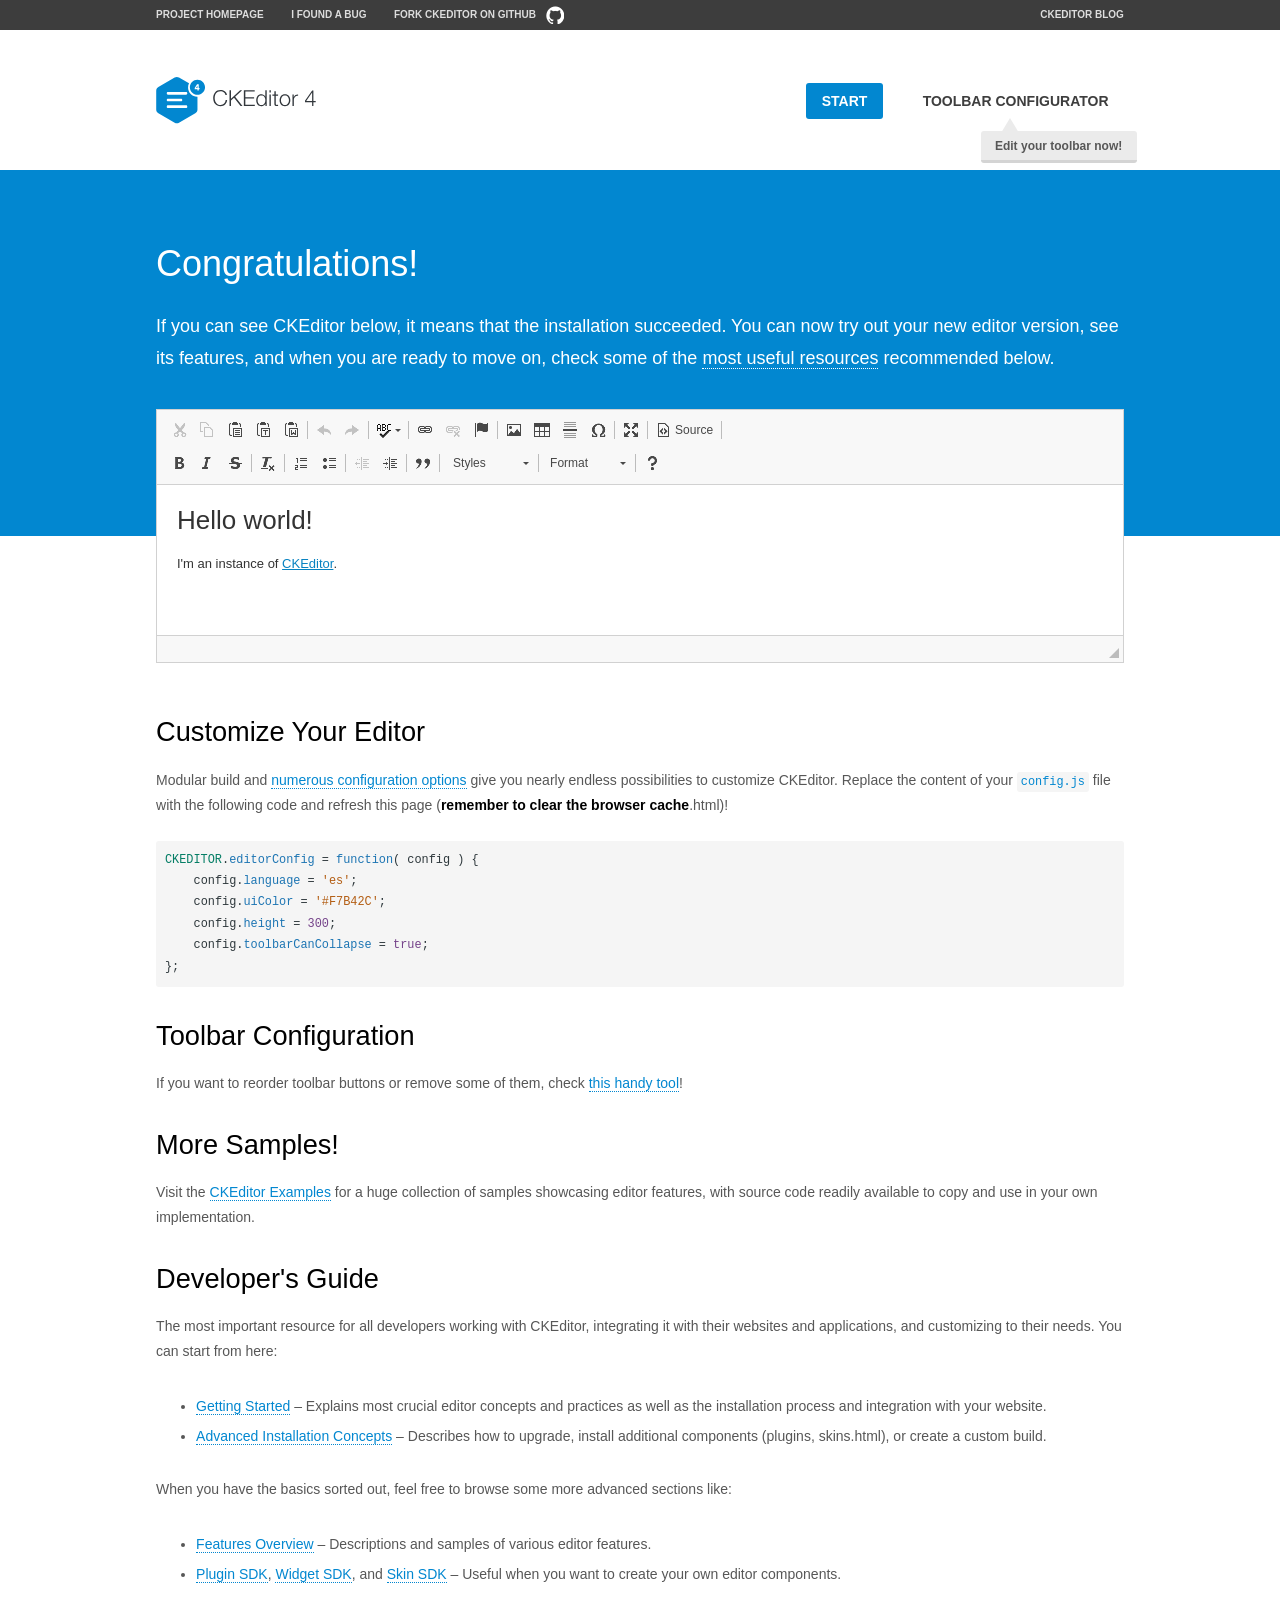
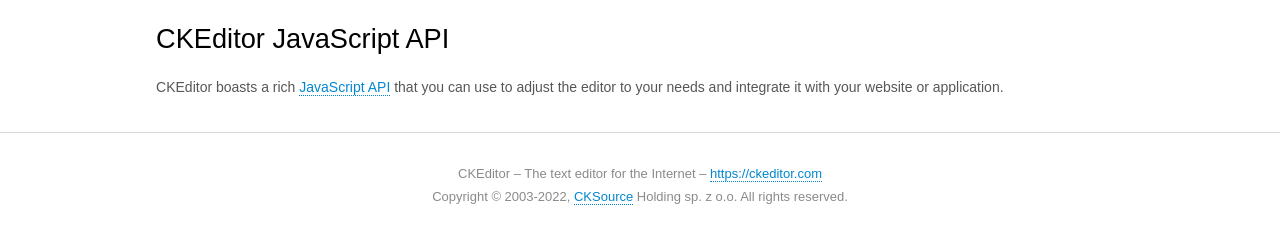
<file: src/main/resources/ckeditor/samples/index.html>
<!DOCTYPE html>
<!--
Copyright (c) 2003-2022, CKSource Holding sp. z o.o. All rights reserved.
For licensing, see LICENSE.md or https://ckeditor.com/legal/ckeditor-oss-license
-->
<html lang="en">
<head>
	<meta charset="utf-8">
	<title>CKEditor Sample</title>
	<script src="../ckeditor.js"></script>
	<script src="js/sample.js"></script>
	<link rel="stylesheet" href="css/samples.css">
	<link rel="stylesheet" href="toolbarconfigurator/lib/codemirror/neo.css">
	<meta name="viewport" content="width=device-width,initial-scale=1">
	<meta name="description" content="Try the latest sample of CKEditor 4 and learn more about customizing your WYSIWYG editor with endless possibilities.">
</head>
<body id="main">

<nav class="navigation-a">
	<div class="grid-container">
		<ul class="navigation-a-left grid-width-70">
			<li><a href="https://ckeditor.com/ckeditor-4/">Project Homepage</a></li>
			<li><a href="https://github.com/ckeditor/ckeditor4/issues">I found a bug</a></li>
			<li><a href="https://github.com/ckeditor/ckeditor4" class="icon-pos-right icon-navigation-a-github">Fork CKEditor on GitHub</a></li>
		</ul>
		<ul class="navigation-a-right grid-width-30">
			<li><a href="https://ckeditor.com/blog/">CKEditor Blog</a></li>
		</ul>
	</div>
</nav>

<header class="header-a">
	<div class="grid-container">
		<h1 class="header-a-logo grid-width-30">
			<a href="index.html"><img src="img/logo.svg" onerror="this.src='img/logo.png'; this.onerror=null;" alt="CKEditor Sample"></a>
		</h1>

		<nav class="navigation-b grid-width-70">
			<ul>
				<li><a href="index.html" class="button-a button-a-background">Start</a></li>
				<li><a href="toolbarconfigurator/index.html" class="button-a">Toolbar configurator <span class="balloon-a balloon-a-nw">Edit your toolbar now!</span></a></li>
			</ul>
		</nav>
	</div>
</header>

<main>
	<div class="adjoined-top">
		<div class="grid-container">
			<div class="content grid-width-100">
				<h1>Congratulations!</h1>
				<p>
					If you can see CKEditor below, it means that the installation succeeded.
					You can now try out your new editor version, see its features, and when you are ready to move on, check some of the <a href="#sample-customize">most useful resources</a> recommended below.
				</p>
			</div>
		</div>
	</div>
	<div class="adjoined-bottom">
		<div class="grid-container">
			<div class="grid-width-100">
				<div id="editor">
					<h1>Hello world!</h1>
					<p>I'm an instance of <a href="https://ckeditor.com">CKEditor</a>.</p>
				</div>
			</div>
		</div>
	</div>

	<div class="grid-container">
		<div class="content grid-width-100">
			<section id="sample-customize">
				<h2>Customize Your Editor</h2>
				<p>Modular build and <a href="https://ckeditor.com/docs/ckeditor4/latest/guide/dev_configuration.html">numerous configuration options</a> give you nearly endless possibilities to customize CKEditor. Replace the content of your <code><a href="../config.js">config.js</a></code> file with the following code and refresh this page (<strong>remember to clear the browser cache</strong>.html)!</p>
		<pre class="cm-s-neo CodeMirror"><code><span style="padding-right: 0.1px;"><span class="cm-variable">CKEDITOR</span>.<span class="cm-property">editorConfig</span> <span class="cm-operator">=</span> <span class="cm-keyword">function</span>( <span class="cm-def">config</span> ) {</span>
<span style="padding-right: 0.1px;"><span class="cm-tab">	</span><span class="cm-variable-2">config</span>.<span class="cm-property">language</span> <span class="cm-operator">=</span> <span class="cm-string">'es'</span>;</span>
<span style="padding-right: 0.1px;"><span class="cm-tab">	</span><span class="cm-variable-2">config</span>.<span class="cm-property">uiColor</span> <span class="cm-operator">=</span> <span class="cm-string">'#F7B42C'</span>;</span>
<span style="padding-right: 0.1px;"><span class="cm-tab">	</span><span class="cm-variable-2">config</span>.<span class="cm-property">height</span> <span class="cm-operator">=</span> <span class="cm-number">300</span>;</span>
<span style="padding-right: 0.1px;"><span class="cm-tab">	</span><span class="cm-variable-2">config</span>.<span class="cm-property">toolbarCanCollapse</span> <span class="cm-operator">=</span> <span class="cm-atom">true</span>;</span>
<span style="padding-right: 0.1px;">};</span></code></pre>
			</section>

			<section>
				<h2>Toolbar Configuration</h2>
				<p>If you want to reorder toolbar buttons or remove some of them, check <a href="toolbarconfigurator/index.html">this handy tool</a>!</p>
			</section>

			<section>
				<h2>More Samples!</h2>
				<p>Visit the <a href="https://ckeditor.com/docs/ckeditor4/latest/examples/index.html">CKEditor Examples</a> for a huge collection of samples showcasing editor features, with source code readily available to copy and use in your own implementation.</p>
			</section>

			<section>
				<h2>Developer's Guide</h2>
				<p>The most important resource for all developers working with CKEditor, integrating it with their websites and applications, and customizing to their needs. You can start from here:</p>
				<ul>
					<li><a href="https://ckeditor.com/docs/ckeditor4/latest/guide/dev_installation.html">Getting Started</a> &ndash; Explains most crucial editor concepts and practices as well as the installation process and integration with your website.</li>
					<li><a href="https://ckeditor.com/docs/ckeditor4/latest/guide/dev_advanced_installation.html">Advanced Installation Concepts</a> &ndash; Describes how to upgrade, install additional components (plugins, skins.html), or create a custom build.</li>
				</ul>
					<p>When you have the basics sorted out, feel free to browse some more advanced sections like:</p>
				<ul>
					<li><a href="https://ckeditor.com/docs/ckeditor4/latest/features/index.html">Features Overview</a> &ndash; Descriptions and samples of various editor features.</li>
					<li><a href="https://ckeditor.com/docs/ckeditor4/latest/guide/plugin_sdk_intro.html">Plugin SDK</a>, <a href="https://ckeditor.com/docs/ckeditor4/latest/guide/widget_sdk_intro.html">Widget SDK</a>, and <a href="https://ckeditor.com/docs/ckeditor4/latest/guide/skin_sdk_intro.html">Skin SDK</a> &ndash; Useful when you want to create your own editor components.</li>
				</ul>
			</section>

			<section>
				<h2>CKEditor JavaScript API</h2>
				<p>CKEditor boasts a rich <a href="https://ckeditor.com/docs/ckeditor4/latest/api/index.html">JavaScript API</a> that you can use to adjust the editor to your needs and integrate it with your website or application.</p>
			</section>
		</div>
	</div>
</main>

<footer class="footer-a grid-container">
	<div class="grid-container">
		<p class="grid-width-100">
			CKEditor &ndash; The text editor for the Internet &ndash; <a class="samples" href="https://ckeditor.com/">https://ckeditor.com</a>
		</p>
		<p class="grid-width-100" id="copy">
			Copyright &copy; 2003-2022, <a class="samples" href="https://cksource.com/">CKSource</a> Holding sp. z o.o. All rights reserved.
		</p>
	</div>
</footer>
<script>
	initSample();
</script>

</body>
</html>
</file>
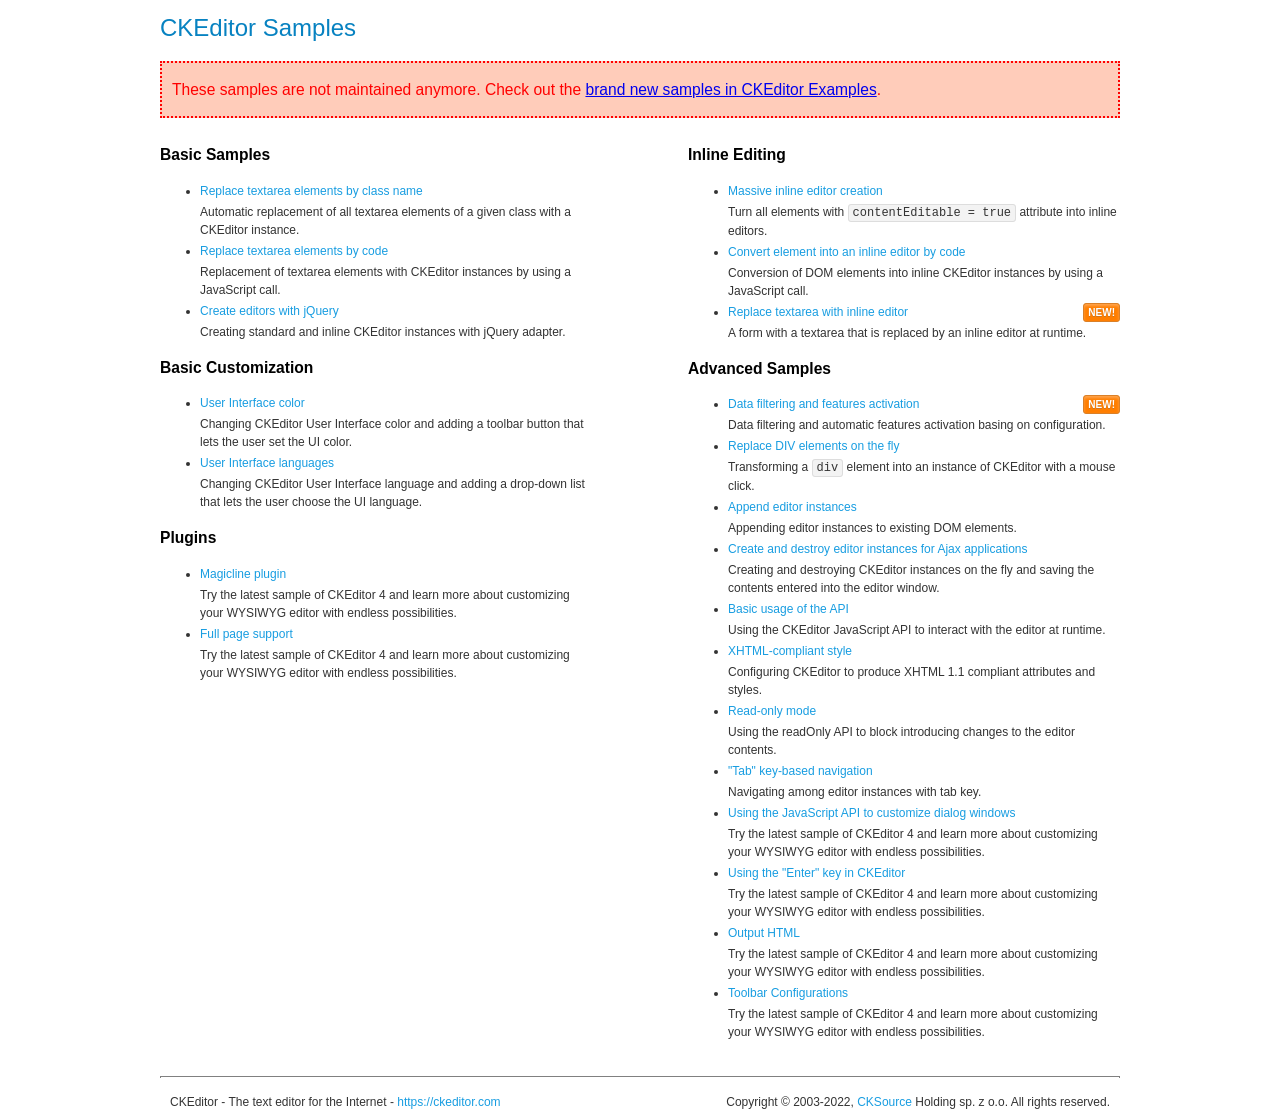
<file: src/main/resources/ckeditor/samples/old/index.html>
<!DOCTYPE html>
<!--
Copyright (c) 2003-2022, CKSource Holding sp. z o.o. All rights reserved.
For licensing, see LICENSE.md or https://ckeditor.com/legal/ckeditor-oss-license
-->
<html lang="en">
<head>
	<meta charset="utf-8">
	<title>CKEditor Samples</title>
	<link rel="stylesheet" href="sample.css">
	<meta name="description" content="Try the latest sample of CKEditor 4 and learn more about customizing your WYSIWYG editor with endless possibilities.">
</head>
<body>
	<h1 class="samples">
		CKEditor Samples
	</h1>
	<div class="warning deprecated">
		These samples are not maintained anymore. Check out the <a href="https://ckeditor.com/docs/ckeditor4/latest/examples/index.html">brand new samples in CKEditor Examples</a>.
	</div>
	<div class="twoColumns">
		<div class="twoColumnsLeft">
			<h2 class="samples">
				Basic Samples
			</h2>
			<dl class="samples">
				<dt><a class="samples" href="replacebyclass.html">Replace textarea elements by class name</a></dt>
				<dd>Automatic replacement of all textarea elements of a given class with a CKEditor instance.</dd>

				<dt><a class="samples" href="replacebycode.html">Replace textarea elements by code</a></dt>
				<dd>Replacement of textarea elements with CKEditor instances by using a JavaScript call.</dd>

				<dt><a class="samples" href="jquery.html">Create editors with jQuery</a></dt>
				<dd>Creating standard and inline CKEditor instances with jQuery adapter.</dd>
			</dl>

			<h2 class="samples">
				Basic Customization
			</h2>
			<dl class="samples">
				<dt><a class="samples" href="uicolor.html">User Interface color</a></dt>
				<dd>Changing CKEditor User Interface color and adding a toolbar button that lets the user set the UI color.</dd>

				<dt><a class="samples" href="uilanguages.html">User Interface languages</a></dt>
				<dd>Changing CKEditor User Interface language and adding a drop-down list that lets the user choose the UI language.</dd>
			</dl>


			<h2 class="samples">Plugins</h2>
<dl class="samples">
<dt><a class="samples" href="magicline/magicline.html">Magicline plugin</a></dt>
<dd>Try the latest sample of CKEditor 4 and learn more about customizing your WYSIWYG editor with endless possibilities.</dd>

<dt><a class="samples" href="wysiwygarea/fullpage.html">Full page support</a></dt>
<dd>Try the latest sample of CKEditor 4 and learn more about customizing your WYSIWYG editor with endless possibilities.</dd>
</dl>
		</div>
		<div class="twoColumnsRight">
			<h2 class="samples">
				Inline Editing
			</h2>
			<dl class="samples">
				<dt><a class="samples" href="inlineall.html">Massive inline editor creation</a></dt>
				<dd>Turn all elements with <code>contentEditable = true</code> attribute into inline editors.</dd>

				<dt><a class="samples" href="inlinebycode.html">Convert element into an inline editor by code</a></dt>
				<dd>Conversion of DOM elements into inline CKEditor instances by using a JavaScript call.</dd>

				<dt><a class="samples" href="inlinetextarea.html">Replace textarea with inline editor</a> <span class="new">New!</span></dt>
				<dd>A form with a textarea that is replaced by an inline editor at runtime.</dd>

				
			</dl>

			<h2 class="samples">
				Advanced Samples
			</h2>
			<dl class="samples">
				<dt><a class="samples" href="datafiltering.html">Data filtering and features activation</a> <span class="new">New!</span></dt>
				<dd>Data filtering and automatic features activation basing on configuration.</dd>

				<dt><a class="samples" href="divreplace.html">Replace DIV elements on the fly</a></dt>
				<dd>Transforming a <code>div</code> element into an instance of CKEditor with a mouse click.</dd>

				<dt><a class="samples" href="appendto.html">Append editor instances</a></dt>
				<dd>Appending editor instances to existing DOM elements.</dd>

				<dt><a class="samples" href="ajax.html">Create and destroy editor instances for Ajax applications</a></dt>
				<dd>Creating and destroying CKEditor instances on the fly and saving the contents entered into the editor window.</dd>

				<dt><a class="samples" href="api.html">Basic usage of the API</a></dt>
				<dd>Using the CKEditor JavaScript API to interact with the editor at runtime.</dd>

				<dt><a class="samples" href="xhtmlstyle.html">XHTML-compliant style</a></dt>
				<dd>Configuring CKEditor to produce XHTML 1.1 compliant attributes and styles.</dd>

				<dt><a class="samples" href="readonly.html">Read-only mode</a></dt>
				<dd>Using the readOnly API to block introducing changes to the editor contents.</dd>

				<dt><a class="samples" href="tabindex.html">"Tab" key-based navigation</a></dt>
				<dd>Navigating among editor instances with tab key.</dd>


				
<dt><a class="samples" href="dialog/dialog.html">Using the JavaScript API to customize dialog windows</a></dt>
<dd>Try the latest sample of CKEditor 4 and learn more about customizing your WYSIWYG editor with endless possibilities.</dd>

<dt><a class="samples" href="enterkey/enterkey.html">Using the &quot;Enter&quot; key in CKEditor</a></dt>
<dd>Try the latest sample of CKEditor 4 and learn more about customizing your WYSIWYG editor with endless possibilities.</dd>

<dt><a class="samples" href="htmlwriter/outputhtml.html">Output HTML</a></dt>
<dd>Try the latest sample of CKEditor 4 and learn more about customizing your WYSIWYG editor with endless possibilities.</dd>

<dt><a class="samples" href="toolbar/toolbar.html">Toolbar Configurations</a></dt>
<dd>Try the latest sample of CKEditor 4 and learn more about customizing your WYSIWYG editor with endless possibilities.</dd>

			</dl>
		</div>
	</div>
	<div id="footer">
		<hr>
		<p>
			CKEditor - The text editor for the Internet - <a class="samples" href="https://ckeditor.com/">https://ckeditor.com</a>
		</p>
		<p id="copy">
			Copyright &copy; 2003-2022, <a class="samples" href="https://cksource.com/">CKSource</a> Holding sp. z o.o. All rights reserved.
		</p>
	</div>
</body>
</html>
</file>
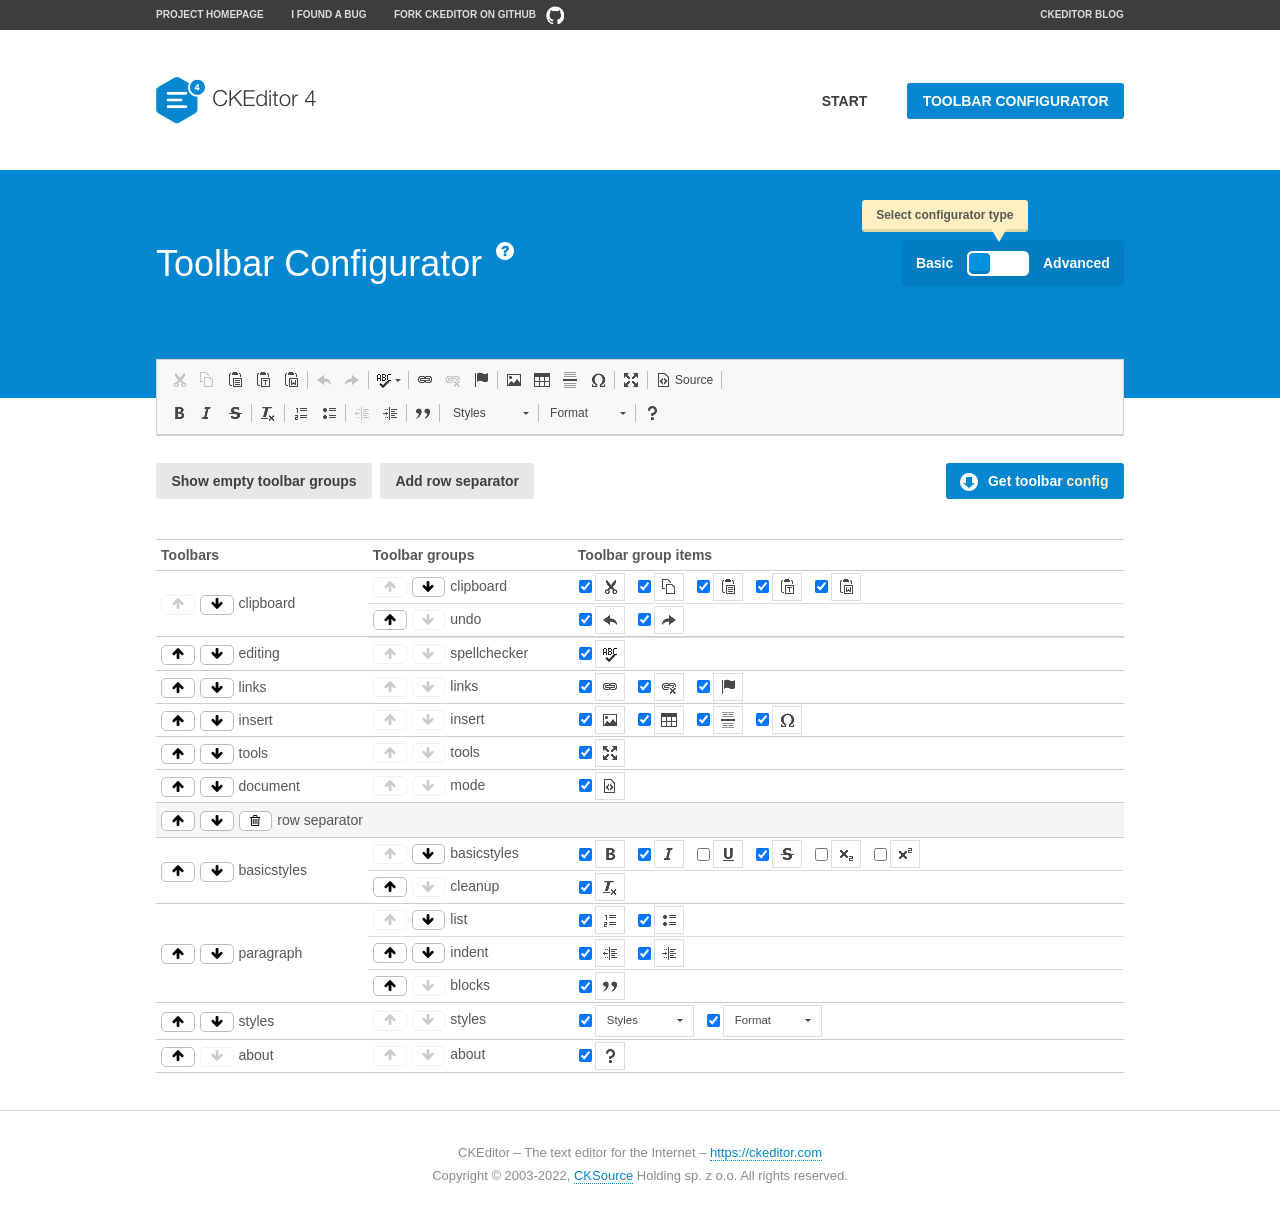
<file: src/main/resources/ckeditor/samples/toolbarconfigurator/index.html>
<!DOCTYPE html>
<!--
Copyright (c) 2003-2022, CKSource Holding sp. z o.o. All rights reserved.
For licensing, see LICENSE.md or https://ckeditor.com/legal/ckeditor-oss-license
-->
<!--[if IE 8]><html class="ie8"><![endif]-->
<!--[if gt IE 8]><html><![endif]-->
<!--[if !IE]><!--><html lang="en"><!--<![endif]-->
<head>
	<meta charset="utf-8">
	<title>Toolbar Configurator</title>
	<script src="../../ckeditor.js"></script>
	<script>
		if ( CKEDITOR.env.ie && CKEDITOR.env.version < 9 )
			CKEDITOR.tools.enableHtml5Elements( document );
	</script>
	<link rel="stylesheet" href="lib/codemirror/codemirror.css">
	<link rel="stylesheet" href="lib/codemirror/show-hint.css">
	<link rel="stylesheet" href="lib/codemirror/neo.css">
	<link rel="stylesheet" href="css/fontello.css">
	<link rel="stylesheet" href="../css/samples.css">
	<meta name="description" content="Try the latest sample of CKEditor 4 and learn more about customizing your WYSIWYG editor with endless possibilities.">
</head>
<body id="toolbar">

<nav class="navigation-a">
	<div class="grid-container">
		<ul class="navigation-a-left grid-width-70">
			<li><a href="https://ckeditor.com/ckeditor-4/">Project Homepage</a></li>
			<li><a href="https://github.com/ckeditor/ckeditor4/issues">I found a bug</a></li>
			<li><a href="https://github.com/ckeditor/ckeditor4" class="icon-pos-right icon-navigation-a-github">Fork CKEditor on GitHub</a></li>
		</ul>
		<ul class="navigation-a-right grid-width-30">
			<li><a href="https://ckeditor.com/blog/">CKEditor Blog</a></li>
		</ul>
	</div>
</nav>

<header class="header-a">
	<div class="grid-container">
		<h1 class="header-a-logo grid-width-30">
			<a href="../index.html"><img src="../img/logo.svg" onerror="this.src='../img/logo.png'; this.onerror=null;" alt="CKEditor Logo"></a>
		</h1>
		<nav class="navigation-b grid-width-70">
			<ul>
				<li><a href="../index.html"  class="button-a">Start</a></li>
				<li><a href="index.html"  class="button-a button-a-background">Toolbar configurator</a></li>
			</ul>
		</nav>
	</div>
</header>

<main>
	<div class="adjoined-top">
		<div class="grid-container">
			<div class="content grid-width-100">
				<div class="grid-container-nested">
					<h1 class="grid-width-60">
						Toolbar Configurator
						<a href="#help-content" type="button" title="Configurator help" id="help" class="button-a button-a-background button-a-no-text icon-pos-left icon-question-mark">Help</a>
					</h1>

					<div class="grid-width-40 grid-switch-magic">
						<div class="switch">
							<span class="balloon-a balloon-a-se">Select configurator type</span>
							<input type="radio" name="radio" data-num="1" id="radio-basic" />
							<input type="radio" name="radio" data-num="2" id="radio-advanced" />
							<label data-for="1" for="radio-basic">Basic</label>
							<span class="switch-inner">
								<span class="handler"></span>
							</span>
							<label data-for="2" for="radio-advanced">Advanced</label>
						</div>
					</div>
				</div>
			</div>
		</div>
	</div>
	<div class="adjoined-bottom">
		<div class="grid-container">
			<div class="grid-width-100">
				<div class="editors-container">
					<div id="editor-basic"></div>
					<div id="editor-advanced"></div>
				</div>
			</div>
		</div>
	</div>

	<div class="grid-container configurator">
		<div class="content grid-width-100">
			<div class="configurator">
				<div>
					<div id="toolbarModifierWrapper"></div>
				</div>
			</div>
		</div>
	</div>

	<div id="help-content">
		<div class="grid-container">
			<div class="grid-width-100">
				<h2>What Am I Doing Here?</h2>

				<div class="grid-container grid-container-nested">
					<div class="basic">
						<div class="grid-width-50">
							<p>Arrange <a href="https://ckeditor.com/docs/ckeditor4/latest/api/CKEDITOR_config.html#cfg-toolbarGroups">toolbar groups</a>, toggle <a href="https://ckeditor.com/docs/ckeditor4/latest/api/CKEDITOR_config.html#cfg-removeButtons">button visibility</a> according to your needs and get your toolbar configuration.</p>
							<p>You can replace the content of the <a href="../../config.js"><code>config.js</code></a> file with the generated configuration. If you already set some configuration options you will need to merge both configurations.</p>
						</div>
						<div class="grid-width-50">
							<p>Read more about different ways of <a href="https://ckeditor.com/docs/ckeditor4/latest/guide/dev_configuration.html">setting configuration</a> and do not forget about <strong>clearing browser cache</strong>.</p>
							<p>Arranging toolbar groups is the recommended way of configuring the toolbar, but if you need more freedom you can use the <a href="#advanced">advanced configurator</a>.</p>
						</div>
					</div>
					<div class="advanced" style="display: none;">
						<div class="grid-width-50">
							<p>With this code editor you can edit your <a href="https://ckeditor.com/docs/ckeditor4/latest/api/CKEDITOR_config.html#cfg-toolbar">toolbar configuration</a> live.</p>
							<p>You can replace the content of the <a href="../../config.js"><code>config.js</code></a> file with the generated configuration. If you already set some configuration options you will need to merge both configurations.</p>
						</div>
						<div class="grid-width-50">
							<p>Read more about different ways of <a href="https://ckeditor.com/docs/ckeditor4/latest/guide/dev_configuration.html">setting configuration</a> and do not forget about <strong>clearing browser cache</strong>.</p>
						</div>
					</div>
				</div>

				<p class="grid-container grid-container-nested">
					<button type="button" class="help-content-close grid-width-100 button-a button-a-background">Got it. Let's play!</button>
				</p>
			</div>
		</div>
	</div>
</main>

<footer class="footer-a grid-container">
	<p class="grid-width-100">
		CKEditor &ndash; The text editor for the Internet &ndash; <a class="samples" href="https://ckeditor.com/">https://ckeditor.com</a>
	</p>
	<p class="grid-width-100" id="copy">
		Copyright &copy; 2003-2022, <a class="samples" href="https://cksource.com/">CKSource</a> Holding sp. z o.o. All rights reserved.
	</p>
</footer>

<script src="lib/codemirror/codemirror.js"></script>
<script src="lib/codemirror/javascript.js"></script>
<script src="lib/codemirror/show-hint.js"></script>

<script src="js/fulltoolbareditor.js"></script>
<script src="js/abstracttoolbarmodifier.js"></script>
<script src="js/toolbarmodifier.js"></script>
<script src="js/toolbartextmodifier.js"></script>
<script src="../js/sf.js"></script>

<script>
	( function() {
		'use strict';

		var mode = ( window.location.hash.substr( 1 ) === 'advanced' ) ? 'advanced' : 'basic',
			configuratorSection = CKEDITOR.document.findOne( 'main > .grid-container.configurator' ),
			basicInstruction = CKEDITOR.document.findOne( '#help-content .basic' ),
			advancedInstruction = CKEDITOR.document.findOne( '#help-content .advanced' ),

			// Configurator mode switcher.
			modeSwitchBasic = CKEDITOR.document.getById( 'radio-basic' ),
			modeSwitchAdvanced = CKEDITOR.document.getById( 'radio-advanced' );

		// Initial setup
		function updateSwitcher() {
			if ( mode === 'advanced' ) {
				modeSwitchAdvanced.$.checked = true;
			} else {
				modeSwitchBasic.$.checked = true;
			}
		}

		updateSwitcher();

		CKEDITOR.document.getWindow().on( 'hashchange', function( e ) {
			var hash = window.location.hash.substr( 1 );
			if ( !( hash === 'advanced' || hash === 'basic' ) ) {
				return;
			}
			mode = hash;
			onToolbarsDone( mode );
		} );

		CKEDITOR.document.getWindow().on( 'resize', function() {
			updateToolbar( ( mode === 'basic' ? toolbarModifier : toolbarTextModifier )[ 'editorInstance' ] );
		} );

		function onRefresh( modifier ) {
			modifier = modifier || this;

			if ( mode === 'basic' && modifier instanceof ToolbarConfigurator.ToolbarTextModifier ) {
				return;
			}

			// CodeMirror container becomes visible, so we need to refresh and to avoid rendering problems.
			if ( mode === 'advanced' && modifier instanceof ToolbarConfigurator.ToolbarTextModifier ) {
				modifier.codeContainer.refresh();
			}

			updateToolbar( modifier.editorInstance );
		}

		function updateToolbar( editor ) {
			var editorContainer = editor.container;

			// Not always editor is loaded.
			if ( !editorContainer ) {
				return;
			}

			var displayStyle = editorContainer.getStyle( 'display' );

			editorContainer.setStyle( 'display', 'block' );

			var newHeight = editorContainer.getSize( 'height' );

			var newMarginTop = parseInt( editorContainer.getComputedStyle( 'margin-top' ), 10 );
			newMarginTop = ( isNaN( newMarginTop ) ? 0 : Number( newMarginTop ) );

			var newMarginBottom = parseInt( editorContainer.getComputedStyle( 'margin-bottom' ), 10 );
			newMarginBottom = ( isNaN( newMarginBottom ) ? 0 : Number( newMarginBottom ) );

			var result = newHeight + newMarginTop + newMarginBottom;

			editorContainer.setStyle( 'display', displayStyle );

			editor.container.getAscendant( 'div' ).setStyle( 'height', result + 'px' );
		}

		var toolbarModifier = new ToolbarConfigurator.ToolbarModifier( 'editor-basic' );

		var done = 0;
		toolbarModifier.init( onToolbarInit );
		toolbarModifier.onRefresh = onRefresh;

		CKEDITOR.document.getById( 'toolbarModifierWrapper' ).append( toolbarModifier.mainContainer );

		var toolbarTextModifier = new ToolbarConfigurator.ToolbarTextModifier( 'editor-advanced' );
		toolbarTextModifier.init( onToolbarInit );
		toolbarTextModifier.onRefresh = onRefresh;

		function onToolbarInit() {
			if ( ++done === 2 ) {
				onToolbarsDone();

				positionSticky.watch( CKEDITOR.document.findOne( '.toolbar' ), function() {
					return mode === 'advanced';
				} );
			}
		}

		function onToolbarsDone() {
			if ( mode === 'basic' ) {
				toggleModeBasic( false );
			} else {
				toggleModeAdvanced( false );
			}

			updateSwitcher();

			setTimeout( function() {
				CKEDITOR.document.findOne( '.editors-container' ).addClass( 'active' );
				CKEDITOR.document.findOne( '#toolbarModifierWrapper' ).addClass( 'active' );
			}, 200 );
		}

		CKEDITOR.document.getById( 'toolbarModifierWrapper' ).append( toolbarTextModifier.mainContainer );

		function toogleModeSwitch( onElement, offElement, onModifier, offModifier ) {
			onElement.addClass( 'fancy-button-active' );
			offElement.removeClass( 'fancy-button-active' );

			onModifier.showUI();
			offModifier.hideUI();
		}

		function toggleModeBasic( callOnRefresh ) {
			callOnRefresh = ( callOnRefresh !== false );
			mode = 'basic';
			window.location.hash = '#basic';
			toogleModeSwitch( modeSwitchBasic, modeSwitchAdvanced, toolbarModifier, toolbarTextModifier );

			configuratorSection.removeClass( 'freed-width' );
			basicInstruction.show();
			advancedInstruction.hide();

			callOnRefresh && onRefresh( toolbarModifier );
		}

		function toggleModeAdvanced( callOnRefresh ) {
			callOnRefresh = ( callOnRefresh !== false );
			mode = 'advanced';
			window.location.hash = '#advanced';
			toogleModeSwitch( modeSwitchAdvanced, modeSwitchBasic, toolbarTextModifier, toolbarModifier );

			configuratorSection.addClass( 'freed-width' );
			advancedInstruction.show();
			basicInstruction.hide();

			callOnRefresh && onRefresh( toolbarTextModifier );
		}

		modeSwitchBasic.on( 'click', toggleModeBasic );
		modeSwitchAdvanced.on( 'click', toggleModeAdvanced );

		//
		// Position:sticky for the toolbar.
		//

		// Will make elements behave like they were styled with position:sticky.
		var positionSticky = {
			// Store object: {
			// 		element: CKEDITOR.dom.element, // Element which will float.
			// 		placeholder: CKEDITOR.dom.element, // Placeholder which is place to prevent page bounce.
			// 		isFixed: boolean // Whether element float now.
			// }
			watched: [],

			active: [],

			staticContainer: null,

			init: function() {
				var element = CKEDITOR.dom.element.createFromHtml(
					'<div class="staticContainer">' +
						'<div class="grid-container" >' +
							'<div class="grid-width-100">' +
								'<div class="inner"></div>' +
							'</div>' +
						'</div>' +
					'</div>' );

				this.staticContainer = element.findOne( '.inner' );

				CKEDITOR.document.getBody().append( element );
			},

			watch: function( element, preventFunc ) {
				this.watched.push( {
					element: element,
					placeholder: new CKEDITOR.dom.element( 'div' ),
					isFixed: false,
					preventFunc: preventFunc
				} );
			},

			checkAll: function() {
				for ( var i = 0; i < this.watched.length; i++ ) {
					this.check( this.watched[ i ] );
				}
			},

			check: function( element ) {
				var isFixed = element.isFixed;
				var shouldBeFixed = this.shouldBeFixed( element );

				// Nothing to be done.
				if ( isFixed === shouldBeFixed ) {
					return;
				}

				var placeholder = element.placeholder;

				if ( isFixed ) {
					// Unfixing.

					element.element.insertBefore( placeholder );
					placeholder.remove();

					element.element.removeStyle( 'margin' );

					this.active.splice( CKEDITOR.tools.indexOf( this.active, element ), 1 );

				} else {
					// Fixing.
					placeholder.setStyle( 'width', element.element.getSize( 'width' ) + 'px' );
					placeholder.setStyle( 'height', element.element.getSize( 'height' ) + 'px' );
					placeholder.setStyle( 'margin-bottom', element.element.getComputedStyle( 'margin-bottom' ) );
					placeholder.setStyle( 'display', element.element.getComputedStyle( 'display' ) );
					placeholder.insertAfter( element.element );

					this.staticContainer.append( element.element );

					this.active.push( element );
				}

				element.isFixed = !element.isFixed;
			},

			shouldBeFixed: function( element ) {
				if ( element.preventFunc && element.preventFunc() ) {
					return false;
				}

				// If element is already fixed we are checking it's placeholder.
				var related = ( element.isFixed ? element.placeholder : element.element ),
					clientRect = related.$.getBoundingClientRect(),
					staticHeight = this.staticContainer.getSize('height' ),
					elemHeight = element.element.getSize( 'height' );

				if ( element.isFixed ) {
					return ( clientRect.top + elemHeight < staticHeight );
				} else {
					return ( clientRect.top < staticHeight );
				}
			}
		};

		positionSticky.init();

		CKEDITOR.document.getWindow().on( 'scroll',
			CKEDITOR.tools.eventsBuffer( 100, positionSticky.checkAll, positionSticky ).input
		);

		// Make the toolbar sticky.
		positionSticky.watch( CKEDITOR.document.findOne( '.editors-container' ) );

		// Help button and help-content.
		( function() {
			var helpButton = CKEDITOR.document.getById( 'help' ),
				helpContent = CKEDITOR.document.getById( 'help-content' );

			// Don't show help button on IE8 because it's unsupported by Pico Modal.
			if ( CKEDITOR.env.ie && CKEDITOR.env.version == 8 ) {
				helpButton.hide();
			} else {
				// Display help modal when the button is clicked.
				helpButton.on( 'click', function( evt ) {
					SF.modal( {
						// Clone modal content from DOM.
						content: helpContent.getHtml(),

						afterCreate: function( modal ) {
							// Enable modal content button to close the modal.
							new CKEDITOR.dom.element( modal.modalElem() ).findOne( '.help-content-close' ).once( 'click', modal.close );
						}
					} ).show();
				} );
			}
		} )();
	} )();
</script>
</body>
</html>
</file>
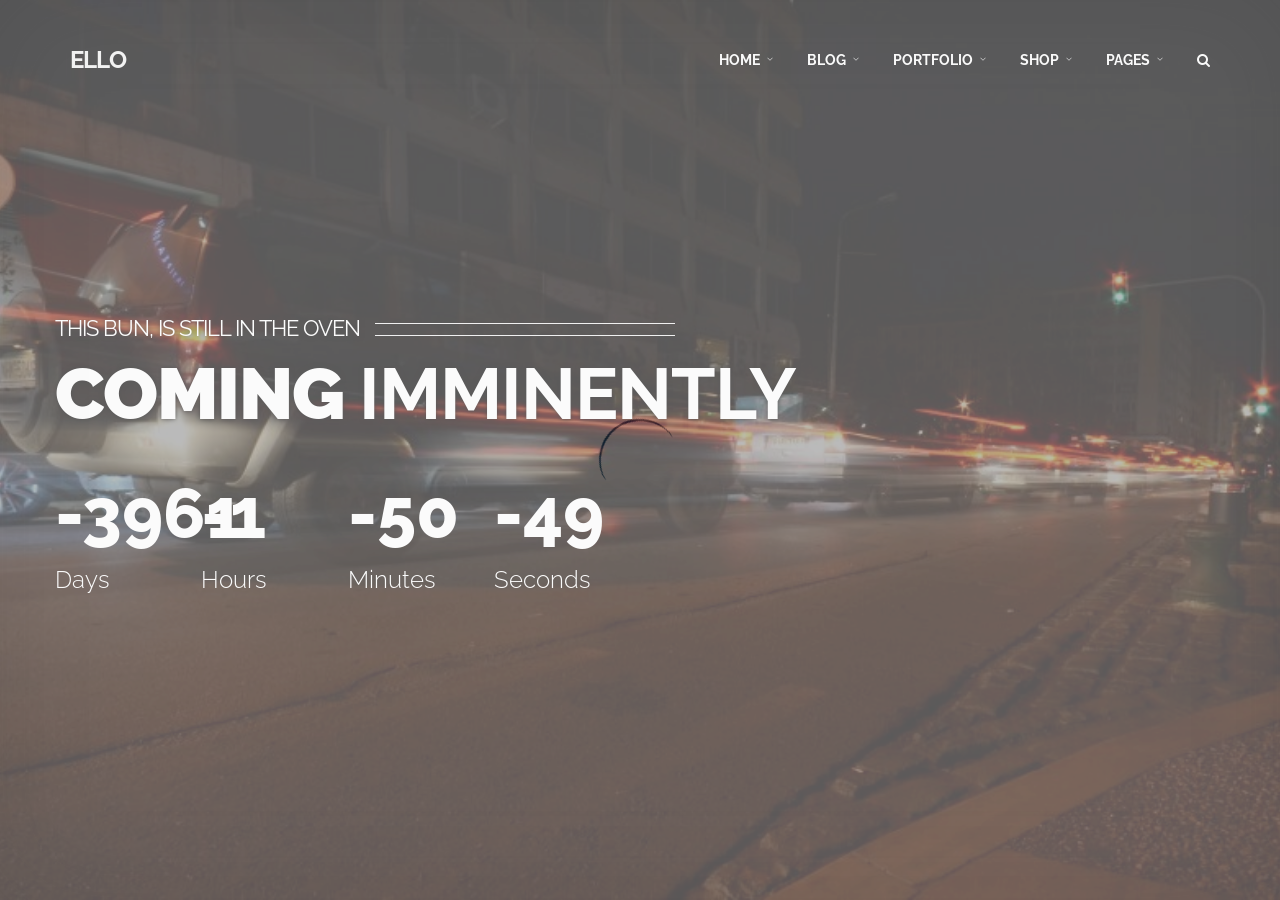
<file: src/main/resources/ello/coming-soon.html>
<!DOCTYPE html>
<html lang="en">
  <head>
    <meta charset="utf-8">
    <meta http-equiv="X-UA-Compatible" content="IE=edge">
    <meta name="viewport" content="width=device-width, initial-scale=1">
    <meta name="description" content="">
    <meta name="author" content="">
    <link rel="shortcut icon" href="assets/img/icon/favicon.ico">
    <link rel="apple-touch-icon" sizes="144x144" href="assets/img/icon/apple-touch-icon-144x144.png">
    <link rel="apple-touch-icon" sizes="114x114" href="assets/img/icon/apple-touch-icon-114x114.png">
    <link rel="apple-touch-icon" sizes="72x72" href="assets/img/icon/apple-touch-icon-72x72.png">
    <link rel="apple-touch-icon" href="assets/img/icon/apple-touch-icon-57x57.png">

    <title>Ello by Distinctive Themes</title>

    <!-- Bootstrap core CSS -->
    <link href="assets/css/bootstrap.css" rel="stylesheet">

    <!-- Custom styles for this template -->    
    <link href="assets/css/cubeportfolio.css" rel="stylesheet">
    <link href="assets/css/font-awesome.min.css" rel="stylesheet">
    <link href="assets/css/plugins.css" rel="stylesheet">
    <link href="assets/css/pe-icons.css" rel="stylesheet">
    <link href="assets/css/animate.css" rel="stylesheet">
    <link href="assets/css/style.css" rel="stylesheet">

    <script src="assets/js/jquery.min.js"></script>

    <script type="text/javascript">
    $(document).ready(function(){
       'use strict';
        jQuery('#headerwrap').backstretch([
          "assets/img/bg/bg5.jpg",
          "assets/img/bg/bg4.jpg",
        ], {duration: 8000, fade: 800});

        // set the date we're counting down to
        var target_date = new Date('Jan, 31, 2016').getTime();
        var days, hours, minutes, seconds;
        var countdown = document.getElementById('countdown');
        setInterval(function () {
            var current_date = new Date().getTime();
            var seconds_left = (target_date - current_date) / 1000;
            days = parseInt(seconds_left / 86400);
            seconds_left = seconds_left % 86400;             
            hours = parseInt(seconds_left / 3600);
            seconds_left = seconds_left % 3600;             
            minutes = parseInt(seconds_left / 60);
            seconds = parseInt(seconds_left % 60);
            countdown.innerHTML = '<span class="days">' + days +  ' <small>Days</small></span> <span class="hours">' + hours + ' <small>Hours</small></span> <span class="minutes">'
            + minutes + ' <small>Minutes</small></span> <span class="seconds">' + seconds + ' <small>Seconds</small></span>';          
        }, 1000);
    });
    </script>
</head>

<body>

    <div class="preloader">
        <div class="preloader-img">
            <img src="assets/img/loading-spin.svg" width="100" alt="Loading icon" />
        </div>
    </div>

    <div id="searchwrapper" class="sb-slide">
        <div class="container">
            <div id="search">
                <button type="button" class="close">×</button>
                <form>
                    <input type="search" value="" placeholder="type keyword(s) here" />
                    <button type="submit"><i class="fa fa-search"></i></button>
                </form>
            </div>
        </div>
    </div>

    <div id="main-navigation" class="navbar navbar-inverse navbar-fixed-top smoothtransition fadeInDown sb-slide" data-wow-delay="1s" role="navigation">
        <div class="container smoothtransition">
            <div class="navbar-header">
                <button type="button" class="navbar-toggle" data-toggle="collapse" data-target=".navbar-collapse">
                    <span class="sr-only">Toggle navigation</span>
                    <span class="icon-bar"></span>
                    <span class="icon-bar"></span>
                    <span class="icon-bar"></span>
                </button>
                <h2><a class="navbar-brand" href="index.html">ELLO</a></h2>
            </div>
            <div class="navbar-collapse collapse">
                <ul class="nav navbar-nav navbar-right">
                    <li class="dropdown">
                        <a href="#" class="dropdown-toggle" data-toggle="dropdown" role="button" aria-expanded="false">Home <span class="pe-7s-angle-down"></span></a>
                        <ul class="dropdown-menu" role="menu">
                            <li><a href="index.html">Home Agency</a></li>
                            <li><a href="index-blog.html">Home Blog</a></li>
                            <li><a href="index-resume.html">Home Resume</a></li>
                            <li><a href="index-portfolio.html">Home Video</a></li>
                            <li><a href="index-shop.html">Home Shop</a></li>
                            <li><a href="index-app.html">Home App Landing</a></li>
                            <li><a href="index-singlepage.html">Home Single Page</a></li>
                        </ul>
                    </li>
                    <li class="dropdown">
                        <a href="#" class="dropdown-toggle" data-toggle="dropdown" role="button" aria-expanded="false">Blog <span class="pe-7s-angle-down"></span></a>
                        <ul class="dropdown-menu" role="menu">
                            <li><a href="category-grid.html">Category Grid</a></li>
                            <li><a href="category-traditional.html">Category Traditional</a></li>
                            <li><a href="single-post.html">Single Post</a></li>
                            <li><a href="single-post-fullwidth.html">Single Post Fullwidth</a></li>
                            <li><a href="single-post-sidebar.html">Single Post Sidebar</a></li>
                            <li><a href="single-post-gallery.html">Single Post Gallery</a></li>
                            <li><a href="single-post-lightbox-gallery.html">Single Post Lightbox Gallery</a></li>
                            <li><a href="single-post-video.html">Single Post Video</a></li>
                        </ul>
                    </li>
                    <li class="dropdown">
                        <a href="#" class="dropdown-toggle" data-toggle="dropdown" role="button" aria-expanded="false">Portfolio <span class="pe-7s-angle-down"></span></a>
                        <ul class="dropdown-menu" role="menu">
                            <li><a href="portfolio-grid.html">Portfolio Grid</a></li>
                            <li><a href="single-portfolio.html">Single Portfolio</a></li>
                            <li><a href="single-portfolio-video.html">Single Portfolio Video</a></li>
                            <li><a href="single-portfolio-large.html">Single Portfolio Fullscreen</a></li>
                            <li><a href="single-portfolio-video-large.html">Single Portfolio Fullscreen Video</a></li>
                        </ul>
                    </li>
                    <li class="dropdown">
                        <a href="#" class="dropdown-toggle" data-toggle="dropdown" role="button" aria-expanded="false">Shop <span class="pe-7s-angle-down"></span></a>
                        <ul class="dropdown-menu" role="menu">
                            <li><a href="index-shop.html">Shop</a></li>
                            <li><a href="single-product.html">Single Product</a></li>
                            <li><a href="shopping-cart.html">Shopping Cart</a></li>
                        </ul>
                    </li>
                    <li class="dropdown">
                        <a href="#" class="dropdown-toggle" data-toggle="dropdown" role="button" aria-expanded="false">Pages <span class="pe-7s-angle-down"></span></a>
                        <ul class="dropdown-menu" role="menu">
                            <li><a href="404.html">404</a></li>
                            <li><a href="coming-soon.html">Coming Soon</a></li>
                            <li><a href="login.html">Login</a></li>
                            <li><a href="contact-us.html">Contact Us</a></li>
                        </ul>
                    </li>

                    <li><a id="searchtrigger" href="#"><i class="fa fa-search"></i></a></li>
                </ul>
            </div>
        </div>
    </div>

    <header id="headerwrap" class="fullscreen">     
        <div class="vertical-center">
            <div class="container">
                <div class="row">
                    <h3 class="fancy wow fadeInDown" data-wow-delay="2s"><span>THIS BUN, IS STILL IN THE OVEN</span></h3>
                    <h1 class="mb30 wow fadeInUp" data-wow-delay="2.5s">COMING <strong>IMMINENTLY</strong></h1>
                    <div class="col-md-6 nopadding white-text wow fadeInUp" data-wow-delay="3.5s">
                        <div id="countdown"></div>          
                    </div>
                </div>
            </div>
        </div>
    </header>

    <!-- Bootstrap core JavaScript
    ================================================== -->
    <!-- Placed at the end of the document so the pages load faster -->
    <script src="assets/js/bootstrap.min.js"></script>
    <script type="text/javascript" src="http://maps.google.com/maps/api/js?sensor=false"></script>
    <script src="assets/js/plugins.js"></script>
    <script src="assets/js/cubeportfolio.js"></script>
    <script src="assets/js/init.js"></script>
  </body>
</html>
</file>
<file: src/main/resources/ckeditor/samples/css/samples.css>
/**
 * @license Copyright (c) 2003-2022, CKSource Holding sp. z o.o. All rights reserved.
 * For licensing, see LICENSE.md or https://ckeditor.com/legal/ckeditor-oss-license
 */
@media (max-width: 900px) {
  .global-is-mobile-hidden {
    display: none !important;
  }
}
article,
aside,
details,
figcaption,
figure,
footer,
header,
hgroup,
main,
menu,
nav,
section {
  display: block;
}
body,
html {
  margin: 0;
  padding: 0;
  font: 16px / 1.8 Arial, 'Helvetica Neue', Helvetica, sans-serif;
  font-weight: 300;
  color: #575757;
}
.grid-width-10 {
  width: 10%;
}
.grid-width-20 {
  width: 20%;
}
.grid-width-30 {
  width: 30%;
}
.grid-width-40 {
  width: 40%;
}
.grid-width-50 {
  width: 50%;
}
.grid-width-60 {
  width: 60%;
}
.grid-width-70 {
  width: 70%;
}
.grid-width-80 {
  width: 80%;
}
.grid-width-90 {
  width: 90%;
}
.grid-width-100 {
  width: 100%;
}
@media (max-width: 900px) {
  .grid-width-10,
  .grid-width-20,
  .grid-width-30,
  .grid-width-40,
  .grid-width-50,
  .grid-width-60,
  .grid-width-70,
  .grid-width-80,
  .grid-width-90,
  .grid-width-100 {
    width: 100%;
  }
}
*[class*="grid-width"] {
  -webkit-box-sizing: border-box;
  -moz-box-sizing: border-box;
  box-sizing: border-box;
  padding-left: 4%;
  padding-right: 4%;
  float: left;
}
*[class*="grid-width"]:after,
.grid-container:after,
*[class*="grid-width"]:before,
.grid-container:before {
  content: '';
  display: block;
  overflow: hidden;
  visibility: hidden;
  font-size: 0;
  line-height: 0;
  width: 0;
  height: 0;
}
*[class*="grid-width"]:after,
.grid-container:after {
  clear: both;
}
.grid-container {
  -webkit-box-sizing: border-box;
  -moz-box-sizing: border-box;
  box-sizing: border-box;
  margin-left: auto;
  margin-right: auto;
}
.grid-container-nested *[class*="grid-width"]:first-child {
  padding-left: 0;
}
.grid-container-nested *[class*="grid-width"]:last-child {
  padding-right: 0;
}
@media (max-width: 900px) {
  .grid-container-nested *[class*="grid-width"]:first-child {
    padding-left: 4%;
  }
  .grid-container-nested *[class*="grid-width"]:last-child {
    padding-right: 4%;
  }
}
.header-a {
  min-height: 140px;
  overflow: hidden;
}
.header-a .header-a-logo {
  margin: 40px 0 0;
}
@media (max-width: 900px) {
  .header-a .header-a-logo {
    text-align: center;
  }
}
.header-a .header-a-logo img {
  border: transparent;
}
.navigation-a {
  height: 30px;
  background: #3D3D3D;
  position: absolute;
  left: 0;
  right: 0;
  top: 0;
  padding: 0;
  overflow: hidden;
}
@media (max-width: 900px) {
  .navigation-a {
    text-align: center;
  }
}
.navigation-a ul {
  list-style: none;
  margin: 0;
  overflow: hidden;
}
.navigation-a ul li,
.navigation-a ul li a {
  display: inline-block;
}
@media (max-width: 900px) {
  .navigation-a ul {
    width: auto;
    text-overflow: ellipsis;
    white-space: nowrap;
    display: inline-block;
    float: none;
  }
  .navigation-a ul:before,
  .navigation-a ul:after {
    display: none;
  }
}
.navigation-a ul.navigation-a-left {
  text-align: left;
}
@media (max-width: 900px) {
  .navigation-a ul.navigation-a-left {
    padding-right: 0;
  }
}
.navigation-a ul.navigation-a-right {
  text-align: right;
}
@media (max-width: 900px) {
  .navigation-a ul.navigation-a-right {
    padding-left: 23px;
  }
}
.navigation-a ul li + li {
  margin-left: 23px;
}
.navigation-a ul li a {
  font-size: 10px;
  font-size: 0.625rem;
  line-height: 18px;
  line-height: 1.13rem;
  line-height: 30px;
  float: left;
  color: #ddd;
  font-weight: bold;
  text-decoration: none;
  text-transform: uppercase;
}
.navigation-a ul li a:hover {
  cursor: pointer;
  color: #fff;
}
.icon-navigation-a-github:before,
.icon-navigation-a-github:after {
  background-image: url("[data-uri]");
}
.navigation-b {
  text-align: right;
  margin: 52px 0 0;
  overflow: visible;
}
@media (max-width: 900px) {
  .navigation-b {
    text-align: center;
    margin-top: 20px;
    padding: 0;
  }
}
.navigation-b ul {
  padding: 0;
  list-style: none;
  margin: 0;
  overflow: visible;
}
.navigation-b ul li,
.navigation-b ul li a {
  display: inline-block;
}
@media (max-width: 900px) {
  .navigation-b ul {
    display: table;
    width: 100%;
    padding-bottom: 1.5em;
  }
}
@media (max-width: 900px) {
  .navigation-b ul li {
    display: table-row;
  }
}
.navigation-b ul li + li {
  margin-left: 20px;
}
@media (max-width: 900px) {
  .navigation-b ul li + li {
    margin-left: 0;
  }
}
.navigation-b ul li a {
  -webkit-box-sizing: border-box;
  -moz-box-sizing: border-box;
  box-sizing: border-box;
  text-transform: uppercase;
  text-decoration: none;
  outline: none;
}
@media (max-width: 900px) {
  .navigation-b ul li a {
    width: 100%;
    -webkit-border-radius: 0;
    -webkit-background-clip: padding-box;
    -moz-border-radius: 0;
    -moz-background-clip: padding;
    border-radius: 0;
    background-clip: padding-box;
  }
}
.footer-a {
  font-size: 13px;
  font-size: 0.8125rem;
  line-height: 23.4px;
  line-height: 1.46rem;
  padding-top: 2.25em;
  padding-bottom: 2.25em;
  overflow: hidden;
  color: #8a8a8a;
}
.footer-a a {
  color: #0287D0;
  text-decoration: none;
  border-bottom: 1px dotted #0287D0;
}
.footer-a a:hover {
  color: #0277b7;
}
.footer-a p {
  margin: 0;
  display: inline-block;
  text-align: center;
}
.content {
  font-size: 14px;
  font-size: 0.875rem;
  line-height: 25.2px;
  line-height: 1.57rem;
  overflow: hidden;
  padding-top: 1.5em;
  padding-bottom: 1.5em;
}
.content p {
  margin: 0.75em 0;
}
.content ul,
.content ol,
.content pre,
.content blockquote,
.content textarea:not([class^="cke"]),
.content .cke {
  margin: 1.875em 0;
}
.content code,
.content kbd {
  -webkit-border-radius: 3px;
  -webkit-background-clip: padding-box;
  -moz-border-radius: 3px;
  -moz-background-clip: padding;
  border-radius: 3px;
  background-clip: padding-box;
  padding: 3px 4px;
}
.content pre,
.content code,
.content kbd,
.content blockquote {
  background: #f5f5f5;
}
.content blockquote,
.content pre {
  background: none;
  border-left: 4px solid #0287D0;
  padding: 1.5em 2.25em;
}
.content p a,
.content ul a,
.content ol a,
.content blockquote a,
.content h1 a,
.content h2 a,
.content h3 a,
.content h4 a,
.content h5 a {
  color: #0287D0;
  text-decoration: none;
  border-bottom: 1px dotted #0287D0;
}
.content p a:hover,
.content ul a:hover,
.content ol a:hover,
.content blockquote a:hover,
.content h1 a:hover,
.content h2 a:hover,
.content h3 a:hover,
.content h4 a:hover,
.content h5 a:hover {
  color: #0277b7;
}
.content h1,
.content h2,
.content h3,
.content h4,
.content h5 {
  color: #000;
  font-weight: 100;
}
.content h1 code,
.content h2 code,
.content h3 code,
.content h4 code,
.content h5 code,
.content h1 kbd,
.content h2 kbd,
.content h3 kbd,
.content h4 kbd,
.content h5 kbd {
  font-size: inherit;
}
.content h1 a.content-heading-anchor,
.content h2 a.content-heading-anchor,
.content h3 a.content-heading-anchor,
.content h4 a.content-heading-anchor,
.content h5 a.content-heading-anchor {
  font-weight: 100;
  vertical-align: middle;
  opacity: 0;
  border: 0;
}
.content h1:hover a.content-heading-anchor,
.content h2:hover a.content-heading-anchor,
.content h3:hover a.content-heading-anchor,
.content h4:hover a.content-heading-anchor,
.content h5:hover a.content-heading-anchor {
  opacity: 1;
}
.content h1:target a,
.content h2:target a,
.content h3:target a,
.content h4:target a,
.content h5:target a {
  -webkit-animation: targetLinkOpacity 0.5s linear alternate;
  -moz-animation: targetLinkOpacity 0.5s linear alternate;
  -o-animation: targetLinkOpacity 0.5s linear alternate;
  animation: targetLinkOpacity 0.5s linear alternate;
  opacity: 1;
}
.content input,
.content select,
.content textarea:not([class^="cke"]) {
  -webkit-border-radius: 3px;
  -webkit-background-clip: padding-box;
  -moz-border-radius: 3px;
  -moz-background-clip: padding;
  border-radius: 3px;
  background-clip: padding-box;
  -webkit-box-shadow: inset 0 1px 1px rgba(0, 0, 0, 0.08);
  -moz-box-shadow: inset 0 1px 1px rgba(0, 0, 0, 0.08);
  box-shadow: inset 0 1px 1px rgba(0, 0, 0, 0.08);
  font: inherit;
  color: inherit;
  border: 1px solid #D9D9D9;
  padding: .2em .5em;
}
.content input:focus,
.content select:focus,
.content textarea:not([class^="cke"]):focus {
  border-color: #66afe9;
  outline: 0;
  -webkit-box-shadow: inset 0 1px 1px rgba(0, 0, 0, 0.08), 0 0 8px #93c6ef;
  -moz-box-shadow: inset 0 1px 1px rgba(0, 0, 0, 0.08), 0 0 8px #93c6ef;
  box-shadow: inset 0 1px 1px rgba(0, 0, 0, 0.08), 0 0 8px #93c6ef;
}
.content abbr {
  border-bottom: 1px dotted #666;
  cursor: pointer;
}
.content blockquote {
  font-style: italic;
  font-family: Georgia, Times, "Times New Roman", serif;
  font-size: 16px;
  font-size: 1rem;
  line-height: 28.8px;
  line-height: 1.8rem;
}
.content em {
  font-style: italic;
}
.content h1 {
  font-size: 36px;
  font-size: 2.25rem;
  line-height: 64.8px;
  line-height: 4.05rem;
  margin: 1.125em 0 0;
}
.content h2 {
  font-size: 27.2px;
  font-size: 1.7rem;
  line-height: 48.96px;
  line-height: 3.06rem;
  margin: 0.9em 0 0;
}
.content h3 {
  font-size: 24px;
  font-size: 1.5rem;
  line-height: 43.2px;
  line-height: 2.7rem;
  font-weight: 500;
  margin: 0.75em 0 0;
}
.content h4 {
  font-size: 19.2px;
  font-size: 1.2rem;
  line-height: 34.56px;
  line-height: 2.16rem;
  font-weight: 500;
  margin: 0.75em 0 0;
}
.content h5 {
  font-size: 17.6px;
  font-size: 1.1rem;
  line-height: 31.68px;
  line-height: 1.98rem;
  font-weight: 500;
  margin: 0.75em 0 0;
}
.content hr {
  border: 0;
  border-top: 4px solid #D9D9D9;
  margin: 1.5em 0;
}
.content input[type="text"] {
  height: 1.8em;
  line-height: 1.8em;
}
.content input[type="button"] {
  -webkit-appearance: button;
  -moz-appearance: button;
  appearance: button;
}
.content kbd {
  font-size: 12px;
  font-size: 0.75rem;
  line-height: 21.6px;
  line-height: 1.35rem;
  font-family: Arial, 'Helvetica Neue', Helvetica, sans-serif;
  padding: 2px 6px;
  -webkit-box-shadow: 0 0 4px #fff inset, 0 2px 0 #D9D9D9;
  -moz-box-shadow: 0 0 4px #fff inset, 0 2px 0 #D9D9D9;
  box-shadow: 0 0 4px #fff inset, 0 2px 0 #D9D9D9;
}
.content p img {
  vertical-align: middle;
}
.content p pre {
  padding: 1.5em;
}
.content pre {
  padding: 0;
  border: 0;
  tab-size: 4;
  -o-tab-size: 4;
  -moz-tab-size: 4;
}
.content pre,
.content code {
  font-size: 11.89px;
  font-size: 0.743rem;
  line-height: 21.4px;
  line-height: 1.34rem;
  font-family: Consolas, Menlo, Monaco, Lucida Console, Liberation Mono, DejaVu Sans Mono, Bitstream Vera Sans Mono, Courier New, monospace, serif;
}
.content pre a,
.content code a {
  border: 0;
}
.content pre code {
  padding: 0.75em;
  display: block;
}
.content strong {
  color: #000;
}
.content ul ul,
.content ol ul,
.content ul ol,
.content ol ol {
  margin: 0.75em 0;
}
.content ul li,
.content ol li {
  font-size: 14px;
  font-size: 0.875rem;
  line-height: 30.24px;
  line-height: 1.89rem;
}
.content textarea:not([class^="cke"]) {
  width: 100%;
}
.content div.todo {
  border: 2px dotted #444;
  padding: 10px;
  margin: 60px 0 10px 0;
  /* Remove me some day */
}
.content div.todo:before {
  content: "TODO";
  font-weight: bold;
}
body a.button-a,
body button.button-a,
body input.button-a {
  -webkit-border-radius: 3px;
  -webkit-background-clip: padding-box;
  -moz-border-radius: 3px;
  -moz-background-clip: padding;
  border-radius: 3px;
  background-clip: padding-box;
  font-size: 14px;
  font-size: 0.875rem;
  line-height: 25.2px;
  line-height: 1.57rem;
  height: 36px;
  line-height: 36px;
  padding: 0 1.1em;
  font-weight: 700;
  color: #3e3e3e;
  white-space: nowrap;
  text-decoration: none;
  display: inline-block;
  cursor: pointer;
  border: 0;
  vertical-align: middle;
  margin: 1px 0;
  background: transparent;
}
body a.button-a.icon-pos-left,
body button.button-a.icon-pos-left,
body input.button-a.icon-pos-left {
  padding-left: .8em;
}
body a.button-a.icon-pos-right,
body button.button-a.icon-pos-right,
body input.button-a.icon-pos-right {
  padding-right: .8em;
}
body a.button-a.button-a-no-text,
body button.button-a.button-a-no-text,
body input.button-a.button-a-no-text {
  -webkit-border-radius: 100px;
  -webkit-background-clip: padding-box;
  -moz-border-radius: 100px;
  -moz-background-clip: padding;
  border-radius: 100px;
  background-clip: padding-box;
  width: 36px;
  padding: 0;
  text-indent: -999px;
  overflow: hidden;
  position: relative;
  text-align: center;
}
body a.button-a.button-a-no-text:before,
body button.button-a.button-a-no-text:before,
body input.button-a.button-a-no-text:before {
  position: absolute;
  left: 50%;
  top: 50%;
  margin: -9px 0 0 -9px;
}
@media (max-width: 900px) {
  body a.button-a.button-a-mobile-collapsed,
  body button.button-a.button-a-mobile-collapsed,
  body input.button-a.button-a-mobile-collapsed {
    -webkit-border-radius: 100px;
    -webkit-background-clip: padding-box;
    -moz-border-radius: 100px;
    -moz-background-clip: padding;
    border-radius: 100px;
    background-clip: padding-box;
    width: 36px;
    padding: 0;
    text-indent: -999px;
    overflow: hidden;
    position: relative;
    text-align: center;
  }
  body a.button-a.button-a-mobile-collapsed:before,
  body button.button-a.button-a-mobile-collapsed:before,
  body input.button-a.button-a-mobile-collapsed:before {
    position: absolute;
    left: 50%;
    top: 50%;
    margin: -9px 0 0 -9px;
  }
  body a.button-a.button-a-mobile-collapsed:before,
  body button.button-a.button-a-mobile-collapsed:before,
  body input.button-a.button-a-mobile-collapsed:before {
    position: absolute;
    left: 50%;
    top: 50%;
    margin: -9px 0 0 -9px;
  }
}
body a.button-a:active,
body button.button-a:active,
body input.button-a:active,
body a.button-a:hover,
body button.button-a:hover,
body input.button-a:hover {
  color: #fff;
  background: #0277b7;
}
body a.button-a:focus,
body button.button-a:focus,
body input.button-a:focus {
  border-color: #66afe9;
  outline: 0;
  -webkit-box-shadow: inset 0 1px 1px rgba(0, 0, 0, 0.075), 0 0 8px #93c6ef;
  -moz-box-shadow: inset 0 1px 1px rgba(0, 0, 0, 0.075), 0 0 8px #93c6ef;
  box-shadow: inset 0 1px 1px rgba(0, 0, 0, 0.075), 0 0 8px #93c6ef;
}
body a.button-a-soft,
body button.button-a-soft,
body input.button-a-soft {
  background: #e7e7e7;
}
body a.button-a-soft:active,
body button.button-a-soft:active,
body input.button-a-soft:active,
body a.button-a-soft:hover,
body button.button-a-soft:hover,
body input.button-a-soft:hover {
  color: #3e3e3e;
  background: #cecece;
}
body a.button-a-background,
body button.button-a-background,
body input.button-a-background,
body a.navigation-b ul li a:hover,
body button.navigation-b ul li a:hover,
body input.navigation-b ul li a:hover {
  color: #fff;
  background: #0287D0;
}
body a.button-a-background:active,
body button.button-a-background:active,
body input.button-a-background:active,
body a.button-a-background:hover,
body button.button-a-background:hover,
body input.button-a-background:hover,
body a.navigation-b ul li a:hover:active,
body button.navigation-b ul li a:hover:active,
body input.navigation-b ul li a:hover:active,
body a.navigation-b ul li a:hover:hover,
body button.navigation-b ul li a:hover:hover,
body input.navigation-b ul li a:hover:hover {
  color: #fff;
  background: #0277b7;
}
.balloon-a {
  font-size: 12px;
  font-size: 0.75rem;
  line-height: 21.6px;
  line-height: 1.35rem;
  -webkit-border-radius: 3px;
  -webkit-background-clip: padding-box;
  -moz-border-radius: 3px;
  -moz-background-clip: padding;
  border-radius: 3px;
  background-clip: padding-box;
  border-bottom: 3px solid #d4d4d4;
  background: #ebebeb;
  display: inline-block;
  white-space: nowrap;
  padding: .4em 1.2em .2em;
  font-weight: 700;
  position: relative;
  z-index: 1000;
  text-transform: none;
  color: #575757;
}
.balloon-a:hover {
  color: #575757;
}
.balloon-a:before {
  content: '';
  width: 0;
  height: 0;
  border-style: solid;
  position: absolute;
}
.balloon-a-ne:before,
.balloon-a-nw:before {
  top: -13px;
  border-width: 0 9px 15.6px 9px;
  border-color: transparent transparent #ebebeb transparent;
}
.balloon-a-se:before,
.balloon-a-sw:before {
  bottom: -13px;
  border-width: 15.6px 9px 0 9px;
  border-color: #ebebeb transparent transparent transparent;
}
.balloon-a-nw:before,
.balloon-a-sw:before {
  left: 20px;
}
.balloon-a-ne:before,
.balloon-a-se:before {
  right: 20px;
}
.icon-pos-left:before,
.icon-pos-right:after {
  content: '';
  display: inline-block;
  width: 18px;
  height: 18px;
  vertical-align: middle;
  background-repeat: no-repeat;
}
.icon-pos-left:before {
  margin-right: 10px;
}
.icon-pos-right:after {
  margin-left: 10px;
}
.icon-download:before,
.icon-download:after {
  background-image: url("[data-uri]");
}
.icon-question-mark:before,
.icon-question-mark:after {
  background-image: url("[data-uri]");
}
.icon-close:before,
.icon-close:after {
  background-image: url("[data-uri]");
}
.ie8 .switch > * {
  vertical-align: middle;
}
.ie8 .switch input[type="radio"] {
  margin: 0 0.25em;
  display: inline-block;
}
.ie8 .switch label {
  margin-left: 0 !important;
  margin-right: 0 !important;
}
.ie8 .switch label[data-for="1"] {
  float: left;
}
.ie8 .switch label[data-for="2"] {
  float: right;
}
.ie8 .switch .switch-inner {
  display: none;
}
.switch {
  font-size: 14px;
  font-size: 0.875rem;
  line-height: 25.2px;
  line-height: 1.57rem;
  font-weight: bold;
  background-color: #0287D0;
  overflow: hidden;
  display: inline-block;
  padding: 0.75em 0.25em;
  color: #fff;
  -webkit-border-radius: 3px;
  -webkit-background-clip: padding-box;
  -moz-border-radius: 3px;
  -moz-background-clip: padding;
  border-radius: 3px;
  background-clip: padding-box;
  position: relative;
}
.switch input[type="radio"] {
  display: none;
}
.switch label {
  position: relative;
  z-index: 2;
  float: left;
  cursor: pointer;
  padding: 0 0.75em;
}
.switch label:hover {
  text-decoration: underline;
}
.switch .switch-inner {
  float: left;
  background-color: #FFF;
  height: 1.5em;
  width: 4.125em;
  padding: 2px;
  margin: 0 0.25em;
  -webkit-border-radius: 5.5px;
  -webkit-background-clip: padding-box;
  -moz-border-radius: 5.5px;
  -moz-background-clip: padding;
  border-radius: 5.5px;
  background-clip: padding-box;
}
.switch .switch-inner .handler {
  overflow: hidden;
  position: relative;
  display: block;
  height: 1.5em;
  width: 1.5em;
  background: #027dc1;
  -webkit-border-radius: 4.5px;
  -webkit-background-clip: padding-box;
  -moz-border-radius: 4.5px;
  -moz-background-clip: padding;
  border-radius: 4.5px;
  background-clip: padding-box;
}
.switch .switch-inner .handler:before {
  content: '';
  display: block;
  position: absolute;
  top: 0;
  right: 0;
  bottom: 3px;
  left: 0;
  background-color: #0291df;
  -webkit-border-bottom-left-radius: 4.5px;
  -moz-border-radius-bottomleft: 4.5px;
  border-bottom-left-radius: 4.5px;
  -webkit-border-bottom-right-radius: 4.5px;
  -webkit-background-clip: padding-box;
  -moz-border-radius-bottomright: 4.5px;
  -moz-background-clip: padding;
  border-bottom-right-radius: 4.5px;
  background-clip: padding-box;
}
.switch:hover .switch-inner .handler:before {
  background: #029ef3;
}
.switch input[data-num="2"]:checked ~ .switch-inner > .handler {
  margin-left: auto;
}
.switch input[data-num="2"]:checked ~ label[data-for="1"] {
  padding-right: 5.125em;
  margin-right: -4.375em;
}
.switch input[data-num="1"]:checked ~ label[data-for="2"] {
  padding-left: 5.125em;
  margin-left: -4.375em;
}
.toggler {
  -webkit-user-select: none;
  -moz-user-select: none;
  -ms-user-select: none;
  user-select: none;
}
.toggler label {
  cursor: pointer;
}
.toggler [data-collapse] {
  display: inherit;
}
.toggler [data-expand] {
  display: none;
}
.toggler.collapsed [data-collapse] {
  display: none;
}
.toggler.collapsed [data-expand] {
  display: inherit;
}
.toggler-container {
  overflow: hidden;
}
.toggler-container.collapsed {
  height: 0;
}
.icon-toggler-expanded:before,
.icon-toggler-collapsed:before,
.icon-toggler-expanded:after,
.icon-toggler-collapsed:after {
  background-image: url("[data-uri]");
}
.icon-toggler-expanded.icon-light:before,
.icon-toggler-collapsed.icon-light:before,
.icon-toggler-expanded.icon-light:after,
.icon-toggler-collapsed.icon-light:after {
  background-image: url("[data-uri]");
}
.icon-toggler-expanded:before,
.icon-toggler-expanded:after {
  background-position: top left;
}
.icon-toggler-collapsed:before,
.icon-toggler-collapsed:after {
  background-position: bottom left;
}
.modal {
  padding: 20px;
  border-radius: 3px;
  background-color: white;
  max-width: 700px;
  -webkit-box-sizing: border-box;
  -moz-box-sizing: border-box;
  box-sizing: border-box;
  width: 80% !important;
  top: 50% !important;
  -webkit-transform: translate(-50%, -50%) !important;
  -moz-transform: translate(-50%, -50%) !important;
  -ms-transform: translate(-50%, -50%) !important;
  -o-transform: translate(-50%, -50%) !important;
  transform: translate(-50%, -50%) !important;
}
.modal-close {
  -webkit-border-radius: 100px;
  -webkit-background-clip: padding-box;
  -moz-border-radius: 100px;
  -moz-background-clip: padding;
  border-radius: 100px;
  background-clip: padding-box;
  cursor: pointer;
  height: 18px;
  width: 18px;
  position: absolute;
  top: 10px;
  right: 10px;
  font-size: 17px;
  text-align: center;
  line-height: 19px;
  background: #cccccc;
}
main .grid-container,
header .grid-container,
.navigation-a > div,
footer > div {
  max-width: 968px;
}
.header-a {
  margin-top: 30px;
}
.footer-a {
  border-top: 1px solid #D9D9D9;
}
.adjoined-top {
  background-color: #0287D0;
  color: #fff;
}
.adjoined-top .content h1,
.adjoined-top .content h2,
.adjoined-top .content h3,
.adjoined-top .content h4,
.adjoined-top .content h5 {
  color: #fff;
}
.adjoined-top .content p {
  font-size: 18px;
  font-size: 1.125rem;
  line-height: 32.4px;
  line-height: 2.02rem;
  font-weight: 100;
}
.adjoined-top .content p a {
  text-decoration: none;
  border-bottom: 1px dotted #fff;
  color: inherit;
}
.adjoined-top .content p a:hover {
  color: #e6e6e6;
}
.adjoined-top .content button {
  color: #fff;
}
.adjoined-top .content strong {
  color: #fff;
}
.adjoined-top .content code {
  font-size: inherit;
  color: #0287D0;
}
.adjoined-bottom {
  position: relative;
}
.adjoined-bottom:before {
  z-index: -1;
  content: '';
  background: #0287D0;
  position: absolute;
  top: 0;
  left: 0;
  right: 0;
  height: 50%;
}
main .grid-container,
header .grid-container,
.navigation-a > div,
footer > div {
  max-width: 1052px;
}
main .grid-container.freed-width {
  max-width: none;
}
.switch {
  background: #027dc1;
  float: right;
  overflow: visible;
}
.switch .balloon-a {
  position: absolute;
  top: -40px;
  right: 50%;
  margin-right: -15px;
  background: #FFEFC1;
  border-bottom-color: #DCDCA4;
}
.switch .balloon-a:before {
  border-color: #FFEFC1 transparent transparent transparent;
}
#toolbar .editors-container {
  overflow: hidden;
  height: 0;
  transition: height 200ms;
}
#toolbar .editors-container.active {
  height: auto;
}
#main #editor {
  background: #FFF;
  padding: 2% 4%;
  border: dashed 5px #0287D0;
}
#main .adjoined-top:before {
  height: 335px;
}
#toolbar .adjoined-top:before {
  height: 219px;
}
#toolbar .adjoined-top .grid-container-nested {
  height: 147px;
}
.content .grid-switch-magic {
  margin: 3.5em 0 0;
}
#info-box {
  padding-bottom: 0;
}
#info-box > div {
  width: 100%;
  text-align: right;
}
#info-box > div .toggler {
  padding-right: 0;
}
#info-box > div .toggler:hover {
  background: transparent;
  color: #000;
}
#info-box > div .toggler:hover > label {
  text-decoration: underline;
}
#info-box > div h2 {
  float: left;
  margin-top: 0;
}
#info-box > div#instructions-container {
  text-align: left;
}
#toolbarModifierWrapper {
  overflow: hidden;
  height: 0;
  opacity: 0;
  transition: height 200ms;
}
#toolbarModifierWrapper.active {
  height: auto;
  opacity: 1;
}
header {
  overflow: visible;
}
header div.grid-container {
  overflow: visible;
}
header .navigation-b {
  overflow: visible;
}
header .navigation-b ul {
  overflow: visible;
}
header .navigation-b a {
  position: relative;
}
header .balloon-a {
  position: absolute;
  top: 48px;
  left: 50%;
  margin-left: -35px;
}
@media (max-width: 1140px) {
  header .balloon-a {
    left: auto;
    margin-left: auto;
    right: 50%;
    margin-right: -35px;
  }
  header .balloon-a:before {
    left: auto;
    right: 22px;
  }
}
@media (max-width: 900px) {
  header .balloon-a {
    display: none;
  }
}
header .header-a-logo img {
  width: 160px;
  height: 60px;
}

#toolbar .cke_toolbar {
  pointer-events: none;
  -webkit-user-select: none;
  -moz-user-select: none;
  -ms-user-select: none;
  user-select: none;
  cursor: default;
}
.some-toolbar-active .cke_toolbar {
  zoom: 1;
  filter: alpha(opacity=50);
  -webkit-opacity: 0.5;
  -moz-opacity: 0.5;
  opacity: 0.5;
}
.cke_toolbar.active {
  position: relative;
  zoom: 1;
  filter: alpha(opacity=100);
  -webkit-opacity: 1;
  -moz-opacity: 1;
  opacity: 1;
}
.cke_toolbar.active:after {
  content: '';
  display: block;
  position: absolute;
  top: 0;
  right: 6px;
  bottom: 5px;
  left: 0;
  -webkit-border-radius: 5px;
  -webkit-background-clip: padding-box;
  -moz-border-radius: 5px;
  -moz-background-clip: padding;
  border-radius: 5px;
  background-clip: padding-box;
  -webkit-box-shadow: 0px 0px 15px 3px #fff4b0;
  -moz-box-shadow: 0px 0px 15px 3px #fff4b0;
  box-shadow: 0px 0px 15px 3px #fff4b0;
}
.cke_toolbar.active .cke_toolgroup {
  -webkit-box-shadow: none;
  -moz-box-shadow: none;
  box-shadow: none;
  border-color: #e3c300;
}
.cke_toolbar.active .cke_combo,
.cke_toolbar.active .cke_toolgroup {
  position: relative;
  z-index: 2;
}
.cke_toolbar.active .cke_combo_button {
  -webkit-box-shadow: none;
  -moz-box-shadow: none;
  box-shadow: none;
}
.unselectable {
  -webkit-user-select: none;
  -moz-user-select: none;
  -ms-user-select: none;
  user-select: none;
}
.toolbar {
  padding: 5px 0;
  margin-bottom: 2.4em;
  overflow: hidden;
  background: #fff;
}
.toolbar button.button-a.cke_button {
  cursor: pointer;
  display: inline-block;
  padding: 4px 6px;
  outline: 0;
  border: 1px solid #a6a6a6;
}
.toolbar button.button-a.hidden {
  display: none;
}
.toolbar button.button-a.left {
  float: left;
  margin-right: 8px;
}
.toolbar button.button-a.right {
  float: right;
  margin-left: 8px;
}
.toolbar button.button-a .highlight {
  color: #ffefc1;
}
.configContainer.hidden,
.toolbarModifier.hidden,
.toolbarModifier-hints.hidden {
  display: none;
}
.toolbarModifier :focus,
.toolbar button:focus,
.configContainer textarea.configCode:focus {
  outline: none;
}
div.toolbarModifier {
  padding: 0;
  overflow: hidden;
  width: 100%;
  position: relative;
  display: table;
  border-collapse: collapse;
}
div.toolbarModifier ::-moz-focus-inner {
  border: 0;
}
div.toolbarModifier .empty {
  display: none;
}
div.toolbarModifier.empty-visible .empty {
  display: table-row;
  zoom: 1;
  filter: alpha(opacity=60);
  -webkit-opacity: 0.6;
  -moz-opacity: 0.6;
  opacity: 0.6;
}
div.toolbarModifier .empty > p {
  line-height: 31px;
}
div.toolbarModifier > ul {
  padding: 0;
  margin: 0;
  border-top: 1px solid #ccc;
  width: 100%;
}
div.toolbarModifier > ul[data-type="table-header"] {
  display: table-header-group;
}
div.toolbarModifier > ul[data-type="table-body"] {
  display: table-row-group;
}
div.toolbarModifier > ul p {
  padding: 0;
  margin: 0;
}
div.toolbarModifier > ul > li {
  display: table-row;
}
div.toolbarModifier > ul > li[data-type="header"] {
  font-weight: bold;
  user-select: none;
  cursor: default;
}
div.toolbarModifier > ul > li[data-type="group"],
div.toolbarModifier > ul > li[data-type="separator"] {
  border-bottom: 1px solid #ccc;
}
div.toolbarModifier > ul > li[data-type="subgroup"] {
  border-top: 1px solid #eee;
}
div.toolbarModifier > ul > li[data-type="subgroup"]:first-child {
  border-top: none;
}
div.toolbarModifier > ul > li[data-type="group"].active,
div.toolbarModifier > ul > li[data-type="group"]:hover,
div.toolbarModifier > ul > li[data-type="separator"].active,
div.toolbarModifier > ul > li[data-type="separator"]:hover {
  overflow: hidden;
  z-index: 2;
}
div.toolbarModifier > ul > li[data-type="group"].active,
div.toolbarModifier > ul > li[data-type="separator"].active,
div.toolbarModifier > ul > li[data-type="group"].active:hover,
div.toolbarModifier > ul > li[data-type="separator"].active:hover {
  background: #f0fafb;
}
div.toolbarModifier > ul > li[data-type="group"]:hover,
div.toolbarModifier > ul > li[data-type="separator"]:hover {
  background: #fffbe3;
}
div.toolbarModifier > ul > li[data-type="separator"] {
  background: #f5f5f5;
}
div.toolbarModifier > ul > li[data-type="separator"]:after {
  content: '';
  width: 100%;
}
div.toolbarModifier > ul > li[data-type="separator"] > p {
  padding: 2px 5px;
}
div.toolbarModifier > ul > li > p,
div.toolbarModifier > ul > li > ul {
  display: table-cell;
  vertical-align: middle;
}
div.toolbarModifier > ul > li p {
  padding-left: 5px;
  min-width: 200px;
}
div.toolbarModifier > ul > li p span {
  white-space: nowrap;
  cursor: default;
}
div.toolbarModifier > ul > li p span button {
  font-size: 12.666px;
  margin-right: 5px;
  cursor: pointer;
  background: #fff;
  -webkit-border-radius: 5px;
  -webkit-background-clip: padding-box;
  -moz-border-radius: 5px;
  -moz-background-clip: padding;
  border-radius: 5px;
  background-clip: padding-box;
  border: 1px solid #bbb;
  padding: 0 7px;
  line-height: 12px;
  height: 20px;
}
div.toolbarModifier > ul > li p span button:not(.disabled):hover,
div.toolbarModifier > ul > li p span button:not(.disabled):focus {
  color: #fff;
  background-color: #454545;
  border-color: transparent;
}
div.toolbarModifier > ul > li p span button.move.disabled {
  cursor: default;
  zoom: 1;
  filter: alpha(opacity=20);
  -webkit-opacity: 0.2;
  -moz-opacity: 0.2;
  opacity: 0.2;
}
div.toolbarModifier > ul > li ul {
  border-collapse: collapse;
  padding: 0;
  width: 100%;
}
div.toolbarModifier > ul > li ul li {
  display: table-row;
  list-style-type: none;
  line-height: 1;
}
div.toolbarModifier > ul > li ul li[data-type="subgroup"] {
  border-top: 1px solid #ddd;
}
div.toolbarModifier > ul > li ul li[data-type="subgroup"]:first-child {
  border-top: 0;
}
div.toolbarModifier > ul > li ul li[data-type="subgroup"] [data-type="button"] {
  -webkit-border-radius: 3px;
  -webkit-background-clip: padding-box;
  -moz-border-radius: 3px;
  -moz-background-clip: padding;
  border-radius: 3px;
  background-clip: padding-box;
  padding: 0 2px;
}
div.toolbarModifier > ul > li ul li[data-type="subgroup"] [data-type="button"]:focus {
  background: rgba(0, 0, 0, 0.04);
}
div.toolbarModifier > ul > li ul li[data-type="subgroup"] [data-type="button"] input {
  vertical-align: middle;
}
div.toolbarModifier > ul > li ul li > p,
div.toolbarModifier > ul > li ul li > ul {
  display: table-cell;
  vertical-align: middle;
}
div.toolbarModifier > ul > li ul li ul {
  padding: 0;
}
div.toolbarModifier > ul > li ul li ul li {
  padding: 0;
  display: inline-block;
  cursor: pointer;
  margin: 2px 5px 2px 0;
}
div.toolbarModifier > ul > li ul li ul li .cke_combo_text {
  cursor: pointer;
  white-space: nowrap;
}
div.toolbarModifier > ul > li ul li ul li .cke_toolgroup,
div.toolbarModifier > ul > li ul li ul li .cke_combo_button {
  cursor: pointer;
  margin: 0;
  vertical-align: middle;
  border: 1px solid #ddd;
  font-size: 11.41px;
  font-size: 0.713rem;
  line-height: 20.54px;
  line-height: 1.28rem;
}
div.toolbarModifier > .codemirror-wrapper {
  overflow-y: auto;
}
div.toolbarModifier-hints {
  float: right;
  width: 350px;
  min-width: 150px;
  overflow-y: auto;
  margin-left: 1.5em;
}
div.toolbarModifier-hints h3 {
  font-size: 18.08px;
  font-size: 1.13rem;
  line-height: 32.54px;
  line-height: 2.03rem;
  padding: 0.36em 1.5em;
  background: #f5f5f5;
  border-bottom: 1px solid #ddd;
  margin-top: 0;
  margin-bottom: 1.2em;
}
div.toolbarModifier-hints dl {
  margin-bottom: 1.2em;
  overflow: hidden;
}
div.toolbarModifier-hints dl .list-header {
  font-weight: bold;
  border: 0;
  padding-bottom: 0.6em;
}
div.toolbarModifier-hints dl > p {
  text-align: center;
}
div.toolbarModifier-hints dl dt {
  float: left;
  width: 9em;
  clear: both;
  text-align: right;
  border-top: 1px solid #ddd;
  padding-left: 1.5em;
  padding-right: .1em;
  -webkit-box-sizing: border-box;
  -moz-box-sizing: border-box;
  box-sizing: border-box;
}
div.toolbarModifier-hints dl dt code {
  background: none;
  border: none;
  vertical-align: middle;
}
div.toolbarModifier-hints dl dd {
  margin-left: 10em;
  clear: right;
  padding-right: 1.5em;
}
div.toolbarModifier-hints dl dd code {
  line-height: 2.2em;
}
div.toolbarModifier-hints dl dd:after {
  content: '\00a0';
  display: block;
  clear: left;
  float: right;
  height: 0;
  width: 0;
}
.toolbarModifier-hints,
.configContainer textarea.configCode,
.CodeMirror {
  -webkit-border-radius: 3px;
  -webkit-background-clip: padding-box;
  -moz-border-radius: 3px;
  -moz-background-clip: padding;
  border-radius: 3px;
  background-clip: padding-box;
  border: 1px solid #ccc;
  font-size: 13.01px;
  font-size: 0.813rem;
  line-height: 23.42px;
  line-height: 1.46rem;
}
.configContainer textarea.configCode,
.CodeMirror pre,
.CodeMirror-linenumber {
  font-size: 13.01px;
  font-size: 0.813rem;
  line-height: 23.42px;
  line-height: 1.46rem;
  font-family: Consolas, Menlo, Monaco, Lucida Console, Liberation Mono, DejaVu Sans Mono, Bitstream Vera Sans Mono, Courier New, monospace, serif;
}
.CodeMirror pre {
  border: none;
  padding: 0;
  margin: 0;
}
.configContainer textarea.configCode {
  -webkit-box-sizing: border-box;
  -moz-box-sizing: border-box;
  box-sizing: border-box;
  color: #575757;
  padding: 10px;
  width: 100%;
  min-height: 500px;
  margin: 0;
  resize: none;
  outline: none;
  -moz-tab-size: 4;
  tab-size: 4;
  white-space: pre;
  word-wrap: normal;
  overflow: auto;
}
.CodeMirror-hints.toolbar-modifier {
  padding: 0;
  color: #575757;
  font-size: 14px;
  font-size: 0.875rem;
  line-height: 25.2px;
  line-height: 1.57rem;
  font-family: Consolas, Menlo, Monaco, Lucida Console, Liberation Mono, DejaVu Sans Mono, Bitstream Vera Sans Mono, Courier New, monospace, serif;
}
.CodeMirror-hints.toolbar-modifier .CodeMirror-hint-active {
  color: #575757;
  background: #f0fafb;
}
.CodeMirror-hints.toolbar-modifier > li:hover {
  background: #fffbe3;
}
/* Text modifier */
#toolbarModifierWrapper {
  margin-bottom: 1.2em;
}
#toolbarModifierWrapper .invalid .CodeMirror {
  background: #fff8f8;
  border-color: red;
}
#toolbarModifierWrapper .CodeMirror {
  height: auto;
  padding: 0 0.6em;
}
.staticContainer {
  position: fixed;
  top: 0;
  width: 100%;
  z-index: 10;
}
.staticContainer > .grid-container {
  max-width: 1052px;
}
.staticContainer > .grid-container .inner {
  background: #fff;
}
.staticContainer > .grid-container .inner .toolbar {
  margin-bottom: 0;
}
#help {
  position: relative;
  top: -15px;
  left: -5px;
}
#help-content {
  display: none;
}
/*# sourceMappingURL=[data-uri] */
</file>
<file: src/main/resources/ckeditor/samples/toolbarconfigurator/lib/codemirror/neo.css>
/* neo theme for codemirror */

/* Color scheme */

.cm-s-neo.CodeMirror {
  background-color:#ffffff;
  color:#2e383c;
  line-height:1.4375;
}
.cm-s-neo .cm-comment {color:#75787b}
.cm-s-neo .cm-keyword, .cm-s-neo .cm-property {color:#1d75b3}
.cm-s-neo .cm-atom,.cm-s-neo .cm-number {color:#75438a}
.cm-s-neo .cm-node,.cm-s-neo .cm-tag {color:#9c3328}
.cm-s-neo .cm-string {color:#b35e14}
.cm-s-neo .cm-variable,.cm-s-neo .cm-qualifier {color:#047d65}


/* Editor styling */

.cm-s-neo pre {
  padding:0;
}

.cm-s-neo .CodeMirror-gutters {
  border:none;
  border-right:10px solid transparent;
  background-color:transparent;
}

.cm-s-neo .CodeMirror-linenumber {
  padding:0;
  color:#e0e2e5;
}

.cm-s-neo .CodeMirror-guttermarker { color: #1d75b3; }
.cm-s-neo .CodeMirror-guttermarker-subtle { color: #e0e2e5; }
</file>
<file: src/main/resources/ckeditor/samples/old/sample.css>
/*
Copyright (c) 2003-2022, CKSource Holding sp. z o.o. All rights reserved.
For licensing, see LICENSE.md or https://ckeditor.com/legal/ckeditor-oss-license
*/

html, body, h1, h2, h3, h4, h5, h6, div, span, blockquote, p, address, form, fieldset, img, ul, ol, dl, dt, dd, li, hr, table, td, th, strong, em, sup, sub, dfn, ins, del, q, cite, var, samp, code, kbd, tt, pre
{
	line-height: 1.5;
}

body
{
	padding: 10px 30px;
}

input, textarea, select, option, optgroup, button, td, th
{
	font-size: 100%;
}

pre
{
	-moz-tab-size: 4;
	tab-size: 4;
}

pre, code, kbd, samp, tt
{
	font-family: monospace,monospace;
	font-size: 1em;
}

body {
	width: 960px;
	margin: 0 auto;
}

code
{
	background: #f3f3f3;
	border: 1px solid #ddd;
	padding: 1px 4px;
	border-radius: 3px;
}

abbr
{
	border-bottom: 1px dotted #555;
	cursor: pointer;
}

.new, .beta
{
	text-transform: uppercase;
	font-size: 10px;
	font-weight: bold;
	padding: 1px 4px;
	margin: 0 0 0 5px;
	color: #fff;
	float: right;
	border-radius: 3px;
}

.new
{
	background: #FF7E00;
	border: 1px solid #DA8028;
	text-shadow: 0 1px 0 #C97626;

	box-shadow: 0 2px 3px 0 #FFA54E inset;
}

.beta
{
	background: #18C0DF;
	border: 1px solid #19AAD8;
	text-shadow: 0 1px 0 #048CAD;
	font-style: italic;

	box-shadow: 0 2px 3px 0 #50D4FD inset;
}

h1.samples
{
	color: #0782C1;
	font-size: 200%;
	font-weight: normal;
	margin: 0;
	padding: 0;
}

h1.samples a
{
	color: #0782C1;
	text-decoration: none;
	border-bottom: 1px dotted #0782C1;
}

.samples a:hover
{
	border-bottom: 1px dotted #0782C1;
}

h2.samples
{
	color: #000000;
	font-size: 130%;
	margin: 15px 0 0 0;
	padding: 0;
}

p, blockquote, address, form, pre, dl, h1.samples, h2.samples
{
	margin-bottom: 15px;
}

ul.samples
{
	margin-bottom: 15px;
}

.clear
{
	clear: both;
}

fieldset
{
	margin: 0;
	padding: 10px;
}

body, input, textarea
{
	color: #333333;
	font-family: Arial, Helvetica, sans-serif;
}

body
{
	font-size: 75%;
}

a.samples
{
	color: #189DE1;
	text-decoration: none;
}

form
{
	margin: 0;
	padding: 0;
}

pre.samples
{
	background-color: #F7F7F7;
	border: 1px solid #D7D7D7;
	overflow: auto;
	padding: 0.25em;
	white-space: pre-wrap; /* CSS 2.1 */
	word-wrap: break-word; /* IE7 */
}

#footer
{
	clear: both;
	padding-top: 10px;
}

#footer hr
{
	margin: 10px 0 15px 0;
	height: 1px;
	border: solid 1px gray;
	border-bottom: none;
}

#footer p
{
	margin: 0 10px 10px 10px;
	float: left;
}

#footer #copy
{
	float: right;
}

#outputSample
{
	width: 100%;
	table-layout: fixed;
}

#outputSample thead th
{
	color: #dddddd;
	background-color: #999999;
	padding: 4px;
	white-space: nowrap;
}

#outputSample tbody th
{
	vertical-align: top;
	text-align: left;
}

#outputSample pre
{
	margin: 0;
	padding: 0;
}

.description
{
	border: 1px dotted #B7B7B7;
	margin-bottom: 10px;
	padding: 10px 10px 0;
	overflow: hidden;
}

label
{
	display: block;
	margin-bottom: 6px;
}

/**
 *	CKEditor editables are automatically set with the "cke_editable" class
 *	plus cke_editable_(inline|themed) depending on the editor type.
 */

/* Style a bit the inline editables. */
.cke_editable.cke_editable_inline
{
	cursor: pointer;
}

/* Once an editable element gets focused, the "cke_focus" class is
   added to it, so we can style it differently. */
.cke_editable.cke_editable_inline.cke_focus
{
	box-shadow: inset 0px 0px 20px 3px #ddd, inset 0 0 1px #000;
	outline: none;
	background: #eee;
	cursor: text;
}

/* Avoid pre-formatted overflows inline editable. */
.cke_editable_inline pre
{
	white-space: pre-wrap;
	word-wrap: break-word;
}

/**
 *	Samples index styles.
 */

.twoColumns,
.twoColumnsLeft,
.twoColumnsRight
{
	overflow: hidden;
}

.twoColumnsLeft,
.twoColumnsRight
{
	width: 45%;
}

.twoColumnsLeft
{
	float: left;
}

.twoColumnsRight
{
	float: right;
}

dl.samples
{
	padding: 0 0 0 40px;
}
dl.samples > dt
{
	display: list-item;
	list-style-type: disc;
	list-style-position: outside;
	margin: 0 0 3px;
}
dl.samples > dd
{
	margin: 0 0 3px;
}
.warning
{
	color: #ff0000;
	background-color: #FFCCBA;
	border: 2px dotted #ff0000;
	padding: 15px 10px;
	margin: 10px 0;
}

.warning.deprecated {
	font-size: 1.3em;
}

/* Used on inline samples */

blockquote
{
	font-style: italic;
	font-family: Georgia, Times, "Times New Roman", serif;
	padding: 2px 0;
	border-style: solid;
	border-color: #ccc;
	border-width: 0;
}

.cke_contents_ltr blockquote
{
	padding-left: 20px;
	padding-right: 8px;
	border-left-width: 5px;
}

.cke_contents_rtl blockquote
{
	padding-left: 8px;
	padding-right: 20px;
	border-right-width: 5px;
}

img.right {
	border: 1px solid #ccc;
	float: right;
	margin-left: 15px;
	padding: 5px;
}

img.left {
	border: 1px solid #ccc;
	float: left;
	margin-right: 15px;
	padding: 5px;
}

.marker
{
	background-color: Yellow;
}
</file>
<file: src/main/resources/ckeditor/samples/toolbarconfigurator/lib/codemirror/codemirror.css>
/* BASICS */

.CodeMirror {
  /* Set height, width, borders, and global font properties here */
  font-family: monospace;
  height: 300px;
  color: black;
}

/* PADDING */

.CodeMirror-lines {
  padding: 4px 0; /* Vertical padding around content */
}
.CodeMirror pre {
  padding: 0 4px; /* Horizontal padding of content */
}

.CodeMirror-scrollbar-filler, .CodeMirror-gutter-filler {
  background-color: white; /* The little square between H and V scrollbars */
}

/* GUTTER */

.CodeMirror-gutters {
  border-right: 1px solid #ddd;
  background-color: #f7f7f7;
  white-space: nowrap;
}
.CodeMirror-linenumbers {}
.CodeMirror-linenumber {
  padding: 0 3px 0 5px;
  min-width: 20px;
  text-align: right;
  color: #999;
  white-space: nowrap;
}

.CodeMirror-guttermarker { color: black; }
.CodeMirror-guttermarker-subtle { color: #999; }

/* CURSOR */

.CodeMirror div.CodeMirror-cursor {
  border-left: 1px solid black;
}
/* Shown when moving in bi-directional text */
.CodeMirror div.CodeMirror-secondarycursor {
  border-left: 1px solid silver;
}
.CodeMirror.cm-fat-cursor div.CodeMirror-cursor {
  width: auto;
  border: 0;
  background: #7e7;
}
.CodeMirror.cm-fat-cursor div.CodeMirror-cursors {
  z-index: 1;
}

.cm-animate-fat-cursor {
  width: auto;
  border: 0;
  -webkit-animation: blink 1.06s steps(1) infinite;
  -moz-animation: blink 1.06s steps(1) infinite;
  animation: blink 1.06s steps(1) infinite;
}
@-moz-keyframes blink {
  0% { background: #7e7; }
  50% { background: none; }
  100% { background: #7e7; }
}
@-webkit-keyframes blink {
  0% { background: #7e7; }
  50% { background: none; }
  100% { background: #7e7; }
}
@keyframes blink {
  0% { background: #7e7; }
  50% { background: none; }
  100% { background: #7e7; }
}

/* Can style cursor different in overwrite (non-insert) mode */
div.CodeMirror-overwrite div.CodeMirror-cursor {}

.cm-tab { display: inline-block; text-decoration: inherit; }

.CodeMirror-ruler {
  border-left: 1px solid #ccc;
  position: absolute;
}

/* DEFAULT THEME */

.cm-s-default .cm-keyword {color: #708;}
.cm-s-default .cm-atom {color: #219;}
.cm-s-default .cm-number {color: #164;}
.cm-s-default .cm-def {color: #00f;}
.cm-s-default .cm-variable,
.cm-s-default .cm-punctuation,
.cm-s-default .cm-property,
.cm-s-default .cm-operator {}
.cm-s-default .cm-variable-2 {color: #05a;}
.cm-s-default .cm-variable-3 {color: #085;}
.cm-s-default .cm-comment {color: #a50;}
.cm-s-default .cm-string {color: #a11;}
.cm-s-default .cm-string-2 {color: #f50;}
.cm-s-default .cm-meta {color: #555;}
.cm-s-default .cm-qualifier {color: #555;}
.cm-s-default .cm-builtin {color: #30a;}
.cm-s-default .cm-bracket {color: #997;}
.cm-s-default .cm-tag {color: #170;}
.cm-s-default .cm-attribute {color: #00c;}
.cm-s-default .cm-header {color: blue;}
.cm-s-default .cm-quote {color: #090;}
.cm-s-default .cm-hr {color: #999;}
.cm-s-default .cm-link {color: #00c;}

.cm-negative {color: #d44;}
.cm-positive {color: #292;}
.cm-header, .cm-strong {font-weight: bold;}
.cm-em {font-style: italic;}
.cm-link {text-decoration: underline;}
.cm-strikethrough {text-decoration: line-through;}

.cm-s-default .cm-error {color: #f00;}
.cm-invalidchar {color: #f00;}

.CodeMirror-composing { border-bottom: 2px solid; }

/* Default styles for common addons */

div.CodeMirror span.CodeMirror-matchingbracket {color: #0f0;}
div.CodeMirror span.CodeMirror-nonmatchingbracket {color: #f22;}
.CodeMirror-matchingtag { background: rgba(255, 150, 0, .3); }
.CodeMirror-activeline-background {background: #e8f2ff;}

/* STOP */

/* The rest of this file contains styles related to the mechanics of
   the editor. You probably shouldn't touch them. */

.CodeMirror {
  position: relative;
  overflow: hidden;
  background: white;
}

.CodeMirror-scroll {
  overflow: scroll !important; /* Things will break if this is overridden */
  /* 30px is the magic margin used to hide the element's real scrollbars */
  /* See overflow: hidden in .CodeMirror */
  margin-bottom: -30px; margin-right: -30px;
  padding-bottom: 30px;
  height: 100%;
  outline: none; /* Prevent dragging from highlighting the element */
  position: relative;
}
.CodeMirror-sizer {
  position: relative;
  border-right: 30px solid transparent;
}

/* The fake, visible scrollbars. Used to force redraw during scrolling
   before actuall scrolling happens, thus preventing shaking and
   flickering artifacts. */
.CodeMirror-vscrollbar, .CodeMirror-hscrollbar, .CodeMirror-scrollbar-filler, .CodeMirror-gutter-filler {
  position: absolute;
  z-index: 6;
  display: none;
}
.CodeMirror-vscrollbar {
  right: 0; top: 0;
  overflow-x: hidden;
  overflow-y: scroll;
}
.CodeMirror-hscrollbar {
  bottom: 0; left: 0;
  overflow-y: hidden;
  overflow-x: scroll;
}
.CodeMirror-scrollbar-filler {
  right: 0; bottom: 0;
}
.CodeMirror-gutter-filler {
  left: 0; bottom: 0;
}

.CodeMirror-gutters {
  position: absolute; left: 0; top: 0;
  z-index: 3;
}
.CodeMirror-gutter {
  white-space: normal;
  height: 100%;
  display: inline-block;
  margin-bottom: -30px;
  /* Hack to make IE7 behave */
  *zoom:1;
  *display:inline;
}
.CodeMirror-gutter-wrapper {
  position: absolute;
  z-index: 4;
  height: 100%;
}
.CodeMirror-gutter-elt {
  position: absolute;
  cursor: default;
  z-index: 4;
}
.CodeMirror-gutter-wrapper {
  -webkit-user-select: none;
  -moz-user-select: none;
  user-select: none;
}

.CodeMirror-lines {
  cursor: text;
  min-height: 1px; /* prevents collapsing before first draw */
}
.CodeMirror pre {
  /* Reset some styles that the rest of the page might have set */
  -moz-border-radius: 0; -webkit-border-radius: 0; border-radius: 0;
  border-width: 0;
  background: transparent;
  font-family: inherit;
  font-size: inherit;
  margin: 0;
  white-space: pre;
  word-wrap: normal;
  line-height: inherit;
  color: inherit;
  z-index: 2;
  position: relative;
  overflow: visible;
  -webkit-tap-highlight-color: transparent;
}
.CodeMirror-wrap pre {
  word-wrap: break-word;
  white-space: pre-wrap;
  word-break: normal;
}

.CodeMirror-linebackground {
  position: absolute;
  left: 0; right: 0; top: 0; bottom: 0;
  z-index: 0;
}

.CodeMirror-linewidget {
  position: relative;
  z-index: 2;
  overflow: auto;
}

.CodeMirror-widget {}

.CodeMirror-code {
  outline: none;
}

/* Force content-box sizing for the elements where we expect it */
.CodeMirror-scroll,
.CodeMirror-sizer,
.CodeMirror-gutter,
.CodeMirror-gutters,
.CodeMirror-linenumber {
  -moz-box-sizing: content-box;
  box-sizing: content-box;
}

.CodeMirror-measure {
  position: absolute;
  width: 100%;
  height: 0;
  overflow: hidden;
  visibility: hidden;
}
.CodeMirror-measure pre { position: static; }

.CodeMirror div.CodeMirror-cursor {
  position: absolute;
  border-right: none;
  width: 0;
}

div.CodeMirror-cursors {
  visibility: hidden;
  position: relative;
  z-index: 3;
}
.CodeMirror-focused div.CodeMirror-cursors {
  visibility: visible;
}

.CodeMirror-selected { background: #d9d9d9; }
.CodeMirror-focused .CodeMirror-selected { background: #d7d4f0; }
.CodeMirror-crosshair { cursor: crosshair; }
.CodeMirror ::selection { background: #d7d4f0; }
.CodeMirror ::-moz-selection { background: #d7d4f0; }

.cm-searching {
  background: #ffa;
  background: rgba(255, 255, 0, .4);
}

/* IE7 hack to prevent it from returning funny offsetTops on the spans */
.CodeMirror span { *vertical-align: text-bottom; }

/* Used to force a border model for a node */
.cm-force-border { padding-right: .1px; }

@media print {
  /* Hide the cursor when printing */
  .CodeMirror div.CodeMirror-cursors {
    visibility: hidden;
  }
}

/* See issue #2901 */
.cm-tab-wrap-hack:after { content: ''; }

/* Help users use markselection to safely style text background */
span.CodeMirror-selectedtext { background: none; }
</file>
<file: src/main/resources/ckeditor/samples/toolbarconfigurator/lib/codemirror/show-hint.css>
.CodeMirror-hints {
  position: absolute;
  z-index: 10;
  overflow: hidden;
  list-style: none;

  margin: 0;
  padding: 2px;

  -webkit-box-shadow: 2px 3px 5px rgba(0,0,0,.2);
  -moz-box-shadow: 2px 3px 5px rgba(0,0,0,.2);
  box-shadow: 2px 3px 5px rgba(0,0,0,.2);
  border-radius: 3px;
  border: 1px solid silver;

  background: white;
  font-size: 90%;
  font-family: monospace;

  max-height: 20em;
  overflow-y: auto;
}

.CodeMirror-hint {
  margin: 0;
  padding: 0 4px;
  border-radius: 2px;
  max-width: 19em;
  overflow: hidden;
  white-space: pre;
  color: black;
  cursor: pointer;
}

li.CodeMirror-hint-active {
  background: #08f;
  color: white;
}
</file>
<file: src/main/resources/ckeditor/samples/toolbarconfigurator/css/fontello.css>
@font-face {
  font-family: 'fontello';
  src: url('../font/fontello.eot?89024372');
  src: url('../font/fontello.eot?89024372#iefix') format('embedded-opentype'),
       url('../font/fontello.woff?89024372') format('woff'),
       url('../font/fontello.ttf?89024372') format('truetype'),
       url('../font/fontello.svg?89024372#fontello') format('svg');
  font-weight: normal;
  font-style: normal;
}
/* Chrome hack: SVG is rendered more smooth in Windozze. 100% magic, uncomment if you need it. */
/* Note, that will break hinting! In other OS-es font will be not as sharp as it could be */
/*
@media screen and (-webkit-min-device-pixel-ratio:0) {
  @font-face {
    font-family: 'fontello';
    src: url('../font/fontello.svg?89024372#fontello') format('svg');
  }
}
*/

 [class^="icon-"]:before, [class*=" icon-"]:before {
  font-family: "fontello";
  font-style: normal;
  font-weight: normal;
  speak: none;

  display: inline-block;
  text-decoration: inherit;
  width: 1em;
  margin-right: .2em;
  text-align: center;
  /* opacity: .8; */

  /* For safety - reset parent styles, that can break glyph codes*/
  font-variant: normal;
  text-transform: none;

  /* fix buttons height, for twitter bootstrap */
  line-height: 1em;

  /* Animation center compensation - margins should be symmetric */
  /* remove if not needed */
  margin-left: .2em;

  /* you can be more comfortable with increased icons size */
  /* font-size: 120%; */

  /* Uncomment for 3D effect */
  /* text-shadow: 1px 1px 1px rgba(127, 127, 127, 0.3); */
}

.icon-trash:before { content: '\e802'; } /* '' */
.icon-down-big:before { content: '\e800'; } /* '' */
.icon-up-big:before { content: '\e801'; } /* '' */
</file>
<file: src/main/resources/ello/assets/css/plugins.css>
/*-----------------------------------------------------------------------------------*/
/*  Swipebox v1.3.0 | Constantin Saguin csag.co | MIT License | github.com/brutaldesign/swipebox
/*-----------------------------------------------------------------------------------*/
html.swipebox-html.swipebox-touch {
  overflow:hidden!important
}

#swipebox-overlay img {
  border:none!important
}

#swipebox-overlay {
  width:100%;
  height:100%;
  position:fixed;
  top:0;
  left:0;
  z-index:99999!important;
  overflow:hidden;
  -webkit-user-select:none;
  -moz-user-select:none;
  -ms-user-select:none;
  user-select:none
}

#swipebox-container {
  position:relative;
  width:100%;
  height:100%
}

#swipebox-slider {
  -webkit-transition:-webkit-transform .4s ease;
  transition:transform .4s ease;
  height:100%;
  left:0;
  top:0;
  width:100%;
  white-space:nowrap;
  position:absolute;
  display:none;
  cursor:pointer
}

#swipebox-slider .slide {
  height:80%;
  margin-top:100px;
  width:100%;
  line-height:1px;
  text-align:center;
  display:inline-block
}

#swipebox-slider .slide:before {
  content:"";
  display:inline-block;
  height:50%;
  width:1px;
  margin-right:-1px
}

#swipebox-slider .slide img,#swipebox-slider .slide .swipebox-video-container {
  display:inline-block;
  max-height:100%;
  max-width:100%;
  margin:0;
  padding:0;
  width:auto;
  height:auto;
  vertical-align:middle
}

#swipebox-slider .slide .swipebox-video-container {
  background:none;
  max-width:1140px;
  max-height:100%;
  width:100%;
  padding:5%;
  -webkit-box-sizing:border-box;
  box-sizing:border-box
}

#swipebox-slider .slide .swipebox-video-container .swipebox-video {
  width:100%;
  height:0;
  padding-bottom:56.25%;
  overflow:hidden;
  position:relative
}

#swipebox-slider .slide .swipebox-video-container .swipebox-video iframe {
  width:100%!important;
  height:100%!important;
  position:absolute;
  top:0;
  left:0
}

#swipebox-slider .slide-loading {
  background:url(../img/loader.gif) no-repeat center center
}

#swipebox-bottom-bar,#swipebox-top-bar {
  -webkit-transition:.5s;
  transition:.5s;
  position:absolute;
  left:0;
  z-index:999;
  height:50px;
  width:100%
}

#swipebox-bottom-bar {
  top:0;
  height:104px
}

#swipebox-bottom-bar.visible-bars {
  -webkit-transform:translate3d(0,-0px,0);
  transform:translate3d(0,0px,0)
}

#swipebox-top-bar {
  bottom:0
}

#swipebox-top-bar.visible-bars {
  -webkit-transform:translate3d(0,0px,0);
  transform:translate3d(0,0px,0)
}

#swipebox-title {
  display:block;
  width:100%;
  text-align:center
}

#swipebox-prev,#swipebox-next,#swipebox-close {
  background-repeat:no-repeat;
  border:none!important;
  text-decoration:none!important;
  cursor:pointer;
  width:44px;
  height:44px;
  top:0;
  margin-top:26px
}

#swipebox-close {
  background:url(../img/cbp-sprite.png) no-repeat scroll -92px -92px transparent
}

#swipebox-close:hover {
  background-position:-92px -138px
}

#swipebox-prev {
  background:url(../img/cbp-sprite.png) no-repeat scroll 0 -92px transparent
}

#swipebox-prev:hover {
  background-position:0 -138px
}

#swipebox-next {
  background:url(../img/cbp-sprite.png) no-repeat scroll -46px -92px transparent
}

#swipebox-next:hover {
  background-position:-46px -138px
}

#swipebox-arrows {
  display:block;
  margin:0 auto;
  width:100%;
  height:50px
}

#swipebox-prev {
  float:left
}

#swipebox-next {
  float:right
}

#swipebox-close {
  top:0;
  right:0;
  position:absolute;
  z-index:9999
}

.swipebox-no-close-button #swipebox-close {
  display:none
}

#swipebox-prev.disabled,#swipebox-next.disabled {
  opacity:.3
}

.swipebox-no-touch #swipebox-overlay.rightSpring #swipebox-slider {
  -webkit-animation:rightSpring .3s;
  animation:rightSpring .3s
}

.swipebox-no-touch #swipebox-overlay.leftSpring #swipebox-slider {
  -webkit-animation:leftSpring .3s;
  animation:leftSpring .3s
}

.swipebox-touch #swipebox-container:before,.swipebox-touch #swipebox-container:after {
  -webkit-backface-visibility:hidden;
  backface-visibility:hidden;
  -webkit-transition:all .3s ease;
  transition:all .3s ease;
  content:' ';
  position:absolute;
  z-index:999;
  top:0;
  height:100%;
  width:20px;
  opacity:0
}

.swipebox-touch #swipebox-container:before {
  left:0;
  -webkit-box-shadow:inset 10px 0 10px -8px #656565;
  box-shadow:inset 10px 0 10px -8px #656565
}

.swipebox-touch #swipebox-container:after {
  right:0;
  -webkit-box-shadow:inset -10px 0 10px -8px #656565;
  box-shadow:inset -10px 0 10px -8px #656565
}

.swipebox-touch #swipebox-overlay.leftSpringTouch #swipebox-container:before {
  opacity:1
}

.swipebox-touch #swipebox-overlay.rightSpringTouch #swipebox-container:after {
  opacity:1
}

@-webkit-keyframes rightSpring {
0% {
  left:0
}

50% {
  left:-30px
}

100% {
  left:0
}
}

@keyframes rightSpring {
0% {
  left:0
}

50% {
  left:-30px
}

100% {
  left:0
}
}

@-webkit-keyframes leftSpring {
0% {
  left:0
}

50% {
  left:30px
}

100% {
  left:0
}
}

@keyframes leftSpring {
0% {
  left:0
}

50% {
  left:30px
}

100% {
  left:0
}
}

@media screen and (min-width: 800px) {
#swipebox-close {
  right:30px
}

#swipebox-arrows {
  width:92%;
  max-width:100px
}
}

/* Skin 
--------------------------*/
#swipebox-overlay {
  background:#f3f3f3
}

#swipebox-bottom-bar,#swipebox-top-bar {
  text-shadow:none;
  background:transparent;
  opacity:1
}

#swipebox-top-bar {
  color:#444!important;
  font-size:15px;
  font-family:Helvetica,Arial,sans-serif
}

/*-----------------------------------------------------------------------------------*/
/*  CIRCLEFUL
/*-----------------------------------------------------------------------------------*/
.circliful {
  position:relative;
  float:right;
  max-height:175px
}

section.white .circle-text {
  color:#444
}

.circle-text,.circle-info,.circle-text-half,.circle-info-half {
  width:100%;
  position:absolute;
  text-align:center;
  display:inline-block;
  color:#fff;
  font-weight:300
}

.circle-info,.circle-info-half {
  color:#999
}

.circliful .fa {
  margin:-10px 3px 0;
  position:relative;
  bottom:4px
}

/*-----------------------------------------------------------------------------------*/
/*  JRIBBBLE
/*-----------------------------------------------------------------------------------*/
#jribble-list li {
  overflow:hidden;
  position:relative;
  margin:0;
  padding:0;
  display:inline-block
}

#jribble-list li img {
  width:100%;
  height:auto
}

/*-----------------------------------------------------------------------------------*/
/*  CAROUSEL
/*-----------------------------------------------------------------------------------*/
/* 
 *  Core Owl Carousel CSS File
 *  v1.3.3
 */
/* clearfix */
.owl-carousel .owl-wrapper:after {
  content:".";
  display:block;
  clear:both;
  visibility:hidden;
  line-height:0;
  height:0
}

/* display none until init */
.owl-carousel {
  display:none;
  position:relative;
  width:100%;
  -ms-touch-action:pan-y;
  padding:0;
  margin:0
}

.owl-carousel .owl-wrapper {
  display:none;
  position:relative;
  -webkit-transform:translate3d(0px,0px,0px)
}

.owl-carousel .owl-wrapper-outer {
  overflow:hidden;
  position:relative;
  width:100%
}

.owl-carousel .owl-wrapper-outer.autoHeight {
  -webkit-transition:height 500ms ease-in-out;
  -moz-transition:height 500ms ease-in-out;
  -ms-transition:height 500ms ease-in-out;
  -o-transition:height 500ms ease-in-out;
  transition:height 500ms ease-in-out
}

.owl-carousel .owl-item {
  float:left;
  padding:0 15px
}

.owl-carousel.no-item-padding .owl-item {
  padding:0
}

.owl-controls .owl-page,.owl-controls .owl-buttons div {
  cursor:pointer
}

.owl-controls {
  -webkit-user-select:none;
  -khtml-user-select:none;
  -moz-user-select:none;
  -ms-user-select:none;
  user-select:none;
  -webkit-tap-highlight-color:rgba(0,0,0,0)
}

/* mouse grab icon */
.grabbing {
  cursor:url(grabbing.png) 8 8,move
}

/* fix */
.owl-carousel .owl-wrapper,.owl-carousel .owl-item {
  -webkit-backface-visibility:hidden;
  -moz-backface-visibility:hidden;
  -ms-backface-visibility:hidden;
  -webkit-transform:translate3d(0,0,0);
  -moz-transform:translate3d(0,0,0);
  -ms-transform:translate3d(0,0,0)
}

/*
*   Owl Carousel Owl Demo Theme 
* v1.3.3
*/
.owl-theme .owl-controls {
  position:relative;
  text-align:center;
  width:100%;
  margin-top:10px
}

.owl-controls-inside .owl-controls {
  position:absolute;
  text-align:center;
  width:100%;
  bottom:0;
  max-width:100px;
  left:50%;
  margin-left:-50px
}

/* Styling Next and Prev buttons */
.owl-theme .owl-controls .owl-buttons div {
  color:#8ECCB5;
  display:inline-block;
  zoom:1;
  margin:5px;
  padding:0 10px;
  font-size:80px;
  -webkit-border-radius:30px;
  -moz-border-radius:30px;
  border-radius:0;
  background:transparent;
  width:30px;
  -webkit-transition:all .5s ease-in-out;
  -moz-transition:all .5s ease-in-out;
  -o-transition:all .5s ease-in-out;
  -ms-transition:all .5s ease-in-out;
  transition:all .5s ease-in-out
}

.owl-theme .owl-controls.clickable .owl-buttons div:hover {
  text-decoration:none;
  color:#1f74ac;
  background:transparent;
  -webkit-transition:all .5s ease-in-out;
  -moz-transition:all .5s ease-in-out;
  -o-transition:all .5s ease-in-out;
  -ms-transition:all .5s ease-in-out;
  transition:all .5s ease-in-out
}

/* Styling Pagination*/
.owl-theme .owl-controls .owl-page {
  display:inline-block;
  zoom:1;
  *display:/*IE7 life-saver */
inline
}

.owl-theme .owl-controls .owl-page span {
  display:block;
  width:12px;
  height:12px;
  margin:5px 7px;
  filter:Alpha(Opacity=50);
/*IE7 fix*/
  opacity:.5;
  -webkit-border-radius:0;
  -moz-border-radius:0;
  border-radius:0;
  background:transparent;
  border:1px solid #1f74ac
}

.owl-theme .owl-controls .owl-page.active span,.owl-theme .owl-controls.clickable .owl-page:hover span {
  filter:Alpha(Opacity=100);
/*IE7 fix*/
  opacity:1
}

/* If PaginationNumbers is true */
.owl-theme .owl-controls .owl-page span.owl-numbers {
  height:auto;
  width:auto;
  color:#FFF;
  padding:2px 10px;
  font-size:12px;
  -webkit-border-radius:30px;
  -moz-border-radius:30px;
  border-radius:30px
}

/* preloading images */
.owl-item.loading {
  min-height:150px;
  background:url(AjaxLoader.gif) no-repeat center center
}

.owl-theme .owl-controls .owl-buttons div {
  position:absolute
}

.owl-theme .owl-controls .owl-buttons .owl-prev {
  left:-45px;
  top:50%;
  margin-top:-70px
}

.owl-theme .owl-controls .owl-buttons .owl-next {
  right:-40px;
  top:50%;
  margin-top:-70px
}

.direction-aware.owl-carousel {
  overflow:visible
}

.owl-item .da-item {
  margin-bottom:0!important
}

.carousel-fade .carousel-inner .item {
  opacity:0;
  -webkit-transition-property:opacity;
  -moz-transition-property:opacity;
  -o-transition-property:opacity;
  transition-property:opacity
}

.carousel-fade .carousel-inner .active {
  opacity:1!important
}

.carousel-fade .carousel-inner .active.left,.carousel-fade .carousel-inner .active.right {
  left:0;
  opacity:0;
  z-index:1
}

.carousel-fade .carousel-inner .next.left,.carousel-fade .carousel-inner .prev.right {
  opacity:1
}

.carousel-fade .carousel-control {
  z-index:2
}

/*-----------------------------------------------------------------------------------*/
/* YTPLAYER
/*-----------------------------------------------------------------------------------*/
.mb_YTPlayer :focus {
  outline:0
}

.mb_YTPlayer {
  display:block;
  transform:translateZ(0);
  transform-style:preserve-3d;
  perspective:1000px;
  backface-visibility:hidden;
  transform:translate3d(0,0,0);
  animation-timing-function:linear;
  box-sizing:border-box
}

.mb_YTPlayer.fullscreen {
  display:block!important;
  position:fixed!important;
  width:100%!important;
  height:100%!important;
  top:0!important;
  left:0!important;
  margin:0!important;
  border:none!important
}

.mb_YTPlayer.fullscreen .mbYTP_wrapper {
  opacity:1!important
}

.mbYTP_wrapper iframe {
  max-width:4000px!important
}

.inline_YTPlayer {
  margin-bottom:20px;
  vertical-align:top;
  position:relative;
  left:0;
  overflow:hidden;
  border-radius:4px;
  -moz-box-shadow:0 0 5px rgba(0,0,0,.7);
  -webkit-box-shadow:0 0 5px rgba(0,0,0,.7);
  box-shadow:0 0 5px rgba(0,0,0,.7);
  background:rgba(0,0,0,.5)
}

.inline_YTPlayer img {
  border:none!important;
  -moz-transform:none!important;
  -webkit-transform:none!important;
  -o-transform:none!important;
  transform:none!important;
  margin:0!important;
  padding:0!important
}

/*CONTROL BAR*/
.mb_YTPBar .ytpicon {
  font-size:20px;
  font-family:'ytpregular'
}

.mb_YTPBar .mb_YTPUrl.ytpicon {
  font-size:30px
}

.mb_YTPBar {
  transition:opacity 1s;
  -moz-transition:opacity 1s;
  -webkit-transition:opacity 1s;
  -o-transition:opacity 1s;
  display:block;
  width:100%;
  height:10px;
  padding:5px;
  background:#333;
  position:fixed;
  bottom:0;
  left:0;
  -moz-box-sizing:padding-box;
  -webkit-box-sizing:border-box;
  text-align:left;
  z-index:1000;
  font:14px/16px sans-serif;
  color:#fff;
  opacity:.1
}

.mb_YTPBar.visible,.mb_YTPBar:hover {
  opacity:1
}

.mb_YTPBar .buttonBar {
  transition:all 1s;
  -moz-transition:all 1s;
  -webkit-transition:all 1s;
  -o-transition:all 1s;
  background:transparent;
  font:12px/14px Calibri;
  position:absolute;
  top:-30px;
  left:0;
  padding:5px;
  width:100%;
  -moz-box-sizing:border-box;
  -webkit-box-sizing:border-box;
  -o-box-sizing:border-box;
  box-sizing:border-box
}

.mb_YTPBar:hover .buttonBar {
  background:rgba(0,0,0,0.4)
}

.mb_YTPBar span {
  display:inline-block;
  font:16px/20px Calibri,sans-serif;
  position:relative;
  width:30px;
  height:25px;
  vertical-align:middle
}

.mb_YTPBar span.mb_YTPTime {
  width:130px
}

.mb_YTPBar span.mb_YTPUrl,.mb_YTPBar span.mb_OnlyYT {
  position:absolute;
  width:auto;
  display:block;
  top:6px;
  right:10px;
  cursor:pointer
}

.mb_YTPBar span.mb_YTPUrl img {
  width:60px
}

.mb_YTPBar span.mb_OnlyYT {
  left:185px;
  right:auto
}

.mb_YTPBar span.mb_OnlyYT img {
  width:25px
}

.mb_YTPBar span.mb_YTPUrl a {
  color:#fff
}

.mb_YTPPlaypause,.mb_YTPlayer .mb_YTPPlaypause img {
  cursor:pointer
}

.mb_YTPMuteUnmute {
  cursor:pointer
}

/*PROGRESS BAR*/
.mb_YTPProgress {
  height:10px;
  width:100%;
  background:#222;
  bottom:0;
  left:0
}

.mb_YTPLoaded {
  height:10px;
  width:0;
  background:#444;
  left:0
}

.mb_YTPseekbar {
  height:10px;
  width:0;
  background:#fff;
  bottom:0;
  left:0;
  box-shadow:rgba(82,82,82,0.47) 1px 1px 3px
}

.YTPOverlay {
  backface-visibility:hidden;
  -webkit-backface-visibility:hidden;
  -webkit-transform-style:flat;
  box-sizing:border-box
}

/*-----------------------------------------------------------------------------------*/
/*  COUNTDOWN
/*-----------------------------------------------------------------------------------*/
#countdown span {
  width:25%;
  display:inline-block;
  float:left;
  font-size:70px;
  font-weight:800
}

#countdown small {
  font-weight:300;
  font-size:24px;
  display:block;
  clear:both
}

/* -----------------------------------
 * Slidebars
 * Version 0.10.1
 * http://plugins.adchsm.me/slidebars/
 *
 * Written by Adam Smith
 * http://www.adchsm.me/
 *
 * Released under MIT License
 * http://plugins.adchsm.me/slidebars/license.txt
 *
 * -------------------
 * Slidebars CSS Index
 *
 * 001 - Box Model, Html & Body
 * 002 - Site
 * 003 - Slidebars
 * 004 - Animation
 * 005 - Helper Classes
 *
 * ----------------------------
 * 001 - Box Model, Html & Body
 */
html,body,#sb-site,.sb-site-container,.sb-slidebar {
  margin:0;
  padding:0;
  -webkit-box-sizing:border-box;
  -moz-box-sizing:border-box;
  box-sizing:border-box
}

html,body {
  width:100%;
  overflow-x:hidden
}

html {
  height:100%
}

body {
  min-height:100%;
  height:auto;
  position:relative
}

html.sb-scroll-lock body {
  height:100%
}

html.sb-scroll-lock.sb-active:not(.sb-static),html.sb-scroll-lock.sb-active:not(.sb-static) body {
  overflow:hidden
}

/* ----------
 * 002 - Site
 */
#sb-site,.sb-site-container {
  width:100%;
  position:relative;
  z-index:1;
}

/* ---------------
 * 003 - Slidebars
 */
.sb-slidebar {
  height:100%;
  overflow-y:auto;
  position:fixed;
  top:0;
  z-index:0;
  display:none;
  background-color:#222;
  -webkit-transform:translate(0px);
}

.sb-left {
  left:0
}

.sb-right {
  right:0
}

html.sb-static .sb-slidebar,.sb-slidebar.sb-static {
  position:absolute
}

.sb-slidebar.sb-active {
  display:block
}

.sb-style-overlay {
  z-index:9999
}

.sb-momentum-scrolling {
  -webkit-overflow-scrolling:touch
}

.sb-slidebar {
  width:30%
}

.sb-width-thin {
  width:15%
}

.sb-width-wide {
  width:45%
}

@media (max-width: 480px) {
  .sb-slidebar {
    width:70%
  }

  .sb-width-thin {
    width:55%
  }

  .sb-width-wide {
    width:85%
  }
}

@media (min-width: 481px) {
  /* Slidebar widths on small screens. */
  .sb-slidebar {
    width:55%
  }

  .sb-width-thin {
    width:40%
  }

  .sb-width-wide {
    width:70%
  }
}

@media (min-width: 768px) {
  /* Slidebar widths on medium screens. */
  .sb-slidebar {
    width:40%
  }

  .sb-width-thin {
    width:25%
  }

  .sb-width-wide {
    width:55%
  }
}

@media (min-width: 992px) {
  /* Slidebar widths on large screens. */
  .sb-slidebar {
    width:30%
  }

  .sb-width-thin {
    width:15%
  }

  .sb-width-wide {
    width:45%
  }
}

@media (min-width: 1200px) {
  /* Slidebar widths on extra large screens. */
  .sb-slidebar {
    width:20%
  }

  .sb-width-thin {
    width:5%
  }

  .sb-width-wide {
    width:35%
  }
}

/* ---------------
 * 004 - Animation
 */
.sb-slide,#sb-site,.sb-site-container,.sb-slidebar {
  -webkit-transition:-webkit-transform 500ms ease;
  -moz-transition:-moz-transform 500ms ease;
  -o-transition:-o-transform 500ms ease;
  transition:transform 500ms ease;
  -webkit-transition-property:-webkit-transform,left,right;
  -webkit-backface-visibility:hidden
}

.sb-hide {
  display:none
}
</file>
<file: src/main/resources/ello/assets/css/pe-icons.css>
@font-face {
	font-family: 'Pe-icon-7-stroke';
	src:url('../fonts/Pe-icon-7-stroke.eot?d7yf1v');
	src:url('../fonts/Pe-icon-7-stroke.eot?#iefixd7yf1v') format('embedded-opentype'),
		url('../fonts/Pe-icon-7-stroke.woff?d7yf1v') format('woff'),
		url('../fonts/Pe-icon-7-stroke.ttf?d7yf1v') format('truetype'),
		url('../fonts/Pe-icon-7-stroke.svg?d7yf1v#Pe-icon-7-stroke') format('svg');
	font-weight: normal;
	font-style: normal;
}

[class^="pe-7s-"], [class*=" pe-7s-"] {
	font-family: 'Pe-icon-7-stroke';
	speak: none;
	font-style: normal;
	font-weight: normal;
	font-variant: normal;
	text-transform: none;
	line-height: 1;

	/* Better Font Rendering =========== */
	-webkit-font-smoothing: antialiased;
	-moz-osx-font-smoothing: grayscale;
}

.pe-7s-album:before {
	content: "\e6aa";
}
.pe-7s-arc:before {
	content: "\e6ab";
}
.pe-7s-back-2:before {
	content: "\e6ac";
}
.pe-7s-bandaid:before {
	content: "\e6ad";
}
.pe-7s-car:before {
	content: "\e6ae";
}
.pe-7s-diamond:before {
	content: "\e6af";
}
.pe-7s-door-lock:before {
	content: "\e6b0";
}
.pe-7s-eyedropper:before {
	content: "\e6b1";
}
.pe-7s-female:before {
	content: "\e6b2";
}
.pe-7s-gym:before {
	content: "\e6b3";
}
.pe-7s-hammer:before {
	content: "\e6b4";
}
.pe-7s-headphones:before {
	content: "\e6b5";
}
.pe-7s-helm:before {
	content: "\e6b6";
}
.pe-7s-hourglass:before {
	content: "\e6b7";
}
.pe-7s-leaf:before {
	content: "\e6b8";
}
.pe-7s-magic-wand:before {
	content: "\e6b9";
}
.pe-7s-male:before {
	content: "\e6ba";
}
.pe-7s-map-2:before {
	content: "\e6bb";
}
.pe-7s-next-2:before {
	content: "\e6bc";
}
.pe-7s-paint-bucket:before {
	content: "\e6bd";
}
.pe-7s-pendrive:before {
	content: "\e6be";
}
.pe-7s-photo:before {
	content: "\e6bf";
}
.pe-7s-piggy:before {
	content: "\e6c0";
}
.pe-7s-plugin:before {
	content: "\e6c1";
}
.pe-7s-refresh-2:before {
	content: "\e6c2";
}
.pe-7s-rocket:before {
	content: "\e6c3";
}
.pe-7s-settings:before {
	content: "\e6c4";
}
.pe-7s-shield:before {
	content: "\e6c5";
}
.pe-7s-smile:before {
	content: "\e6c6";
}
.pe-7s-usb:before {
	content: "\e6c7";
}
.pe-7s-vector:before {
	content: "\e6c8";
}
.pe-7s-wine:before {
	content: "\e6c9";
}
.pe-7s-cloud-upload:before {
	content: "\e68a";
}
.pe-7s-cash:before {
	content: "\e68c";
}
.pe-7s-close:before {
	content: "\e680";
}
.pe-7s-bluetooth:before {
	content: "\e68d";
}
.pe-7s-cloud-download:before {
	content: "\e68b";
}
.pe-7s-way:before {
	content: "\e68e";
}
.pe-7s-close-circle:before {
	content: "\e681";
}
.pe-7s-id:before {
	content: "\e68f";
}
.pe-7s-angle-up:before {
	content: "\e682";
}
.pe-7s-wristwatch:before {
	content: "\e690";
}
.pe-7s-angle-up-circle:before {
	content: "\e683";
}
.pe-7s-world:before {
	content: "\e691";
}
.pe-7s-angle-right:before {
	content: "\e684";
}
.pe-7s-volume:before {
	content: "\e692";
}
.pe-7s-angle-right-circle:before {
	content: "\e685";
}
.pe-7s-users:before {
	content: "\e693";
}
.pe-7s-angle-left:before {
	content: "\e686";
}
.pe-7s-user-female:before {
	content: "\e694";
}
.pe-7s-angle-left-circle:before {
	content: "\e687";
}
.pe-7s-up-arrow:before {
	content: "\e695";
}
.pe-7s-angle-down:before {
	content: "\e688";
}
.pe-7s-switch:before {
	content: "\e696";
}
.pe-7s-angle-down-circle:before {
	content: "\e689";
}
.pe-7s-scissors:before {
	content: "\e697";
}
.pe-7s-wallet:before {
	content: "\e600";
}
.pe-7s-safe:before {
	content: "\e698";
}
.pe-7s-volume2:before {
	content: "\e601";
}
.pe-7s-volume1:before {
	content: "\e602";
}
.pe-7s-voicemail:before {
	content: "\e603";
}
.pe-7s-video:before {
	content: "\e604";
}
.pe-7s-user:before {
	content: "\e605";
}
.pe-7s-upload:before {
	content: "\e606";
}
.pe-7s-unlock:before {
	content: "\e607";
}
.pe-7s-umbrella:before {
	content: "\e608";
}
.pe-7s-trash:before {
	content: "\e609";
}
.pe-7s-tools:before {
	content: "\e60a";
}
.pe-7s-timer:before {
	content: "\e60b";
}
.pe-7s-ticket:before {
	content: "\e60c";
}
.pe-7s-target:before {
	content: "\e60d";
}
.pe-7s-sun:before {
	content: "\e60e";
}
.pe-7s-study:before {
	content: "\e60f";
}
.pe-7s-stopwatch:before {
	content: "\e610";
}
.pe-7s-star:before {
	content: "\e611";
}
.pe-7s-speaker:before {
	content: "\e612";
}
.pe-7s-signal:before {
	content: "\e613";
}
.pe-7s-shuffle:before {
	content: "\e614";
}
.pe-7s-shopbag:before {
	content: "\e615";
}
.pe-7s-share:before {
	content: "\e616";
}
.pe-7s-server:before {
	content: "\e617";
}
.pe-7s-search:before {
	content: "\e618";
}
.pe-7s-film:before {
	content: "\e6a5";
}
.pe-7s-science:before {
	content: "\e619";
}
.pe-7s-disk:before {
	content: "\e6a6";
}
.pe-7s-ribbon:before {
	content: "\e61a";
}
.pe-7s-repeat:before {
	content: "\e61b";
}
.pe-7s-refresh:before {
	content: "\e61c";
}
.pe-7s-add-user:before {
	content: "\e6a9";
}
.pe-7s-refresh-cloud:before {
	content: "\e61d";
}
.pe-7s-paperclip:before {
	content: "\e69c";
}
.pe-7s-radio:before {
	content: "\e61e";
}
.pe-7s-note2:before {
	content: "\e69d";
}
.pe-7s-print:before {
	content: "\e61f";
}
.pe-7s-network:before {
	content: "\e69e";
}
.pe-7s-prev:before {
	content: "\e620";
}
.pe-7s-mute:before {
	content: "\e69f";
}
.pe-7s-power:before {
	content: "\e621";
}
.pe-7s-medal:before {
	content: "\e6a0";
}
.pe-7s-portfolio:before {
	content: "\e622";
}
.pe-7s-like2:before {
	content: "\e6a1";
}
.pe-7s-plus:before {
	content: "\e623";
}
.pe-7s-left-arrow:before {
	content: "\e6a2";
}
.pe-7s-play:before {
	content: "\e624";
}
.pe-7s-key:before {
	content: "\e6a3";
}
.pe-7s-plane:before {
	content: "\e625";
}
.pe-7s-joy:before {
	content: "\e6a4";
}
.pe-7s-photo-gallery:before {
	content: "\e626";
}
.pe-7s-pin:before {
	content: "\e69b";
}
.pe-7s-phone:before {
	content: "\e627";
}
.pe-7s-plug:before {
	content: "\e69a";
}
.pe-7s-pen:before {
	content: "\e628";
}
.pe-7s-right-arrow:before {
	content: "\e699";
}
.pe-7s-paper-plane:before {
	content: "\e629";
}
.pe-7s-delete-user:before {
	content: "\e6a7";
}
.pe-7s-paint:before {
	content: "\e62a";
}
.pe-7s-bottom-arrow:before {
	content: "\e6a8";
}
.pe-7s-notebook:before {
	content: "\e62b";
}
.pe-7s-note:before {
	content: "\e62c";
}
.pe-7s-next:before {
	content: "\e62d";
}
.pe-7s-news-paper:before {
	content: "\e62e";
}
.pe-7s-musiclist:before {
	content: "\e62f";
}
.pe-7s-music:before {
	content: "\e630";
}
.pe-7s-mouse:before {
	content: "\e631";
}
.pe-7s-more:before {
	content: "\e632";
}
.pe-7s-moon:before {
	content: "\e633";
}
.pe-7s-monitor:before {
	content: "\e634";
}
.pe-7s-micro:before {
	content: "\e635";
}
.pe-7s-menu:before {
	content: "\e636";
}
.pe-7s-map:before {
	content: "\e637";
}
.pe-7s-map-marker:before {
	content: "\e638";
}
.pe-7s-mail:before {
	content: "\e639";
}
.pe-7s-mail-open:before {
	content: "\e63a";
}
.pe-7s-mail-open-file:before {
	content: "\e63b";
}
.pe-7s-magnet:before {
	content: "\e63c";
}
.pe-7s-loop:before {
	content: "\e63d";
}
.pe-7s-look:before {
	content: "\e63e";
}
.pe-7s-lock:before {
	content: "\e63f";
}
.pe-7s-lintern:before {
	content: "\e640";
}
.pe-7s-link:before {
	content: "\e641";
}
.pe-7s-like:before {
	content: "\e642";
}
.pe-7s-light:before {
	content: "\e643";
}
.pe-7s-less:before {
	content: "\e644";
}
.pe-7s-keypad:before {
	content: "\e645";
}
.pe-7s-junk:before {
	content: "\e646";
}
.pe-7s-info:before {
	content: "\e647";
}
.pe-7s-home:before {
	content: "\e648";
}
.pe-7s-help2:before {
	content: "\e649";
}
.pe-7s-help1:before {
	content: "\e64a";
}
.pe-7s-graph3:before {
	content: "\e64b";
}
.pe-7s-graph2:before {
	content: "\e64c";
}
.pe-7s-graph1:before {
	content: "\e64d";
}
.pe-7s-graph:before {
	content: "\e64e";
}
.pe-7s-global:before {
	content: "\e64f";
}
.pe-7s-gleam:before {
	content: "\e650";
}
.pe-7s-glasses:before {
	content: "\e651";
}
.pe-7s-gift:before {
	content: "\e652";
}
.pe-7s-folder:before {
	content: "\e653";
}
.pe-7s-flag:before {
	content: "\e654";
}
.pe-7s-filter:before {
	content: "\e655";
}
.pe-7s-file:before {
	content: "\e656";
}
.pe-7s-expand1:before {
	content: "\e657";
}
.pe-7s-exapnd2:before {
	content: "\e658";
}
.pe-7s-edit:before {
	content: "\e659";
}
.pe-7s-drop:before {
	content: "\e65a";
}
.pe-7s-drawer:before {
	content: "\e65b";
}
.pe-7s-download:before {
	content: "\e65c";
}
.pe-7s-display2:before {
	content: "\e65d";
}
.pe-7s-display1:before {
	content: "\e65e";
}
.pe-7s-diskette:before {
	content: "\e65f";
}
.pe-7s-date:before {
	content: "\e660";
}
.pe-7s-cup:before {
	content: "\e661";
}
.pe-7s-culture:before {
	content: "\e662";
}
.pe-7s-crop:before {
	content: "\e663";
}
.pe-7s-credit:before {
	content: "\e664";
}
.pe-7s-copy-file:before {
	content: "\e665";
}
.pe-7s-config:before {
	content: "\e666";
}
.pe-7s-compass:before {
	content: "\e667";
}
.pe-7s-comment:before {
	content: "\e668";
}
.pe-7s-coffee:before {
	content: "\e669";
}
.pe-7s-cloud:before {
	content: "\e66a";
}
.pe-7s-clock:before {
	content: "\e66b";
}
.pe-7s-check:before {
	content: "\e66c";
}
.pe-7s-chat:before {
	content: "\e66d";
}
.pe-7s-cart:before {
	content: "\e66e";
}
.pe-7s-camera:before {
	content: "\e66f";
}
.pe-7s-call:before {
	content: "\e670";
}
.pe-7s-calculator:before {
	content: "\e671";
}
.pe-7s-browser:before {
	content: "\e672";
}
.pe-7s-box2:before {
	content: "\e673";
}
.pe-7s-box1:before {
	content: "\e674";
}
.pe-7s-bookmarks:before {
	content: "\e675";
}
.pe-7s-bicycle:before {
	content: "\e676";
}
.pe-7s-bell:before {
	content: "\e677";
}
.pe-7s-battery:before {
	content: "\e678";
}
.pe-7s-ball:before {
	content: "\e679";
}
.pe-7s-back:before {
	content: "\e67a";
}
.pe-7s-attention:before {
	content: "\e67b";
}
.pe-7s-anchor:before {
	content: "\e67c";
}
.pe-7s-albums:before {
	content: "\e67d";
}
.pe-7s-alarm:before {
	content: "\e67e";
}
.pe-7s-airplay:before {
	content: "\e67f";
}
</file>
<file: src/main/resources/ello/assets/css/style.css>
/* ==================================================
//  ____  _     _   _            _   _          _____ _                              
// |  _ \(_)___| |_(_)_ __   ___| |_(_)_   ____|_   _| |__   ___ _ __ ___   ___  ___ 
// | | | | / __| __| | '_ \ / __| __| \ \ / / _ \| | | '_ \ / _ \ '_ ` _ \ / _ \/ __|
// | |_| | \__ \ |_| | | | | (__| |_| |\ V /  __/| | | | | |  __/ | | | | |  __/\__ \
// |____/|_|___/\__|_|_| |_|\___|\__|_| \_/ \___||_| |_| |_|\___|_| |_| |_|\___||___/
//
/* ==================================================*/

/*-----------------------------------------------------------------------------------*/
/*  TABLE OF CONTENTS
/*  1 - FONT IMPORT
/*  2 - BASE
/*  3 - NAVIGATION
/*  4 - FORMS
/*  5 - BUTTONS
/*  6 - HEADER
/*  7 - SECTIONS
/*  8 - FOOTER
/*  9 - WIDGETS
/*  10 - PORTFOLIO
/*  11 - OVERLAY
/*  12 - SPLASH
/*  13 - SOCIAL PROFILE BAR
/*  14 - CSS ARROWS
/*  15 - BLOG
/*  16 - SINGLE POST
/*  17 - SHOP
/*  18 - BOXED LAYOUT
/*  19 - TOOLTIP
/*  20 - MAP
/*  21 - SIDE NAV
/*  22 - FULLSCREEN NAV
/*  23 - RESPONSIVE MEDIA QUERIES
/*-----------------------------------------------------------------------------------*/

/*-----------------------------------------------------------------------------------*/
/*  1 - FONT IMPORT
/*-----------------------------------------------------------------------------------*/
@import url(http://fonts.googleapis.com/css?family=Raleway:900,800,700,400,300);

/*-----------------------------------------------------------------------------------*/
/*  2 - BASE
/*-----------------------------------------------------------------------------------*/
* {
	margin:0;
	padding:0
}

body {
	background:#fff;
	margin:0;
	color:#404040;
	font-family:'Raleway',sans-serif
}

body.boxed {
	-webkit-backface-visibility: visible;
}

h1,h2,h3,h4,h5,h6 {
	font-family:'Raleway',sans-serif;
	font-weight:300;
	letter-spacing:-1px
}

h1 strong,h2 strong,h3 strong,h4 strong,h5 strong,h6 strong {
	font-family:'Raleway',sans-serif;
	font-weight: 700
}

p {
	padding:0;
	margin-bottom:22px;
	font-family:'Raleway',sans-serif;
	font-weight:300;
	font-size: 14px;
	line-height:28px;
	color:#666;
}

html {
	overflow-x:hidden
}

.alignleft {
	float:left
}

.alignright {
	float:right
}

.aligncenter {
	margin-left:auto;
	margin-right:auto;
	display:block;
	clear:both
}

.align-bottom {
	position: absolute;
	bottom: 0;
	width: 100%;
	left: 0;	
	overflow: hidden;
}

.centered {
	text-align:center
}

.mt {
	margin-top:50px
}

.mt30 {
	margin-top:30px
}

.mt100 {
	margin-top:100px
}

.mb {
	margin-bottom:50px
}

.mb100 {
	margin-bottom:100px
}

.mb30 {
	margin-bottom:30px
}

.mtb {
	margin-top:50px;
	margin-bottom:50px
}

.mtb2 {
	margin-top:100px;
	margin-bottom:100px
}

.ptb {
	padding-top:80px;
	padding-bottom:80px
}

.clear {
	clear:both;
	display:block;
	font-size:0;
	height:0;
	line-height:0;
	width:100%
}

::-moz-selection {
	color:#fff;
	text-shadow:none;
	background:#2B2E31
}

::selection {
	color:#fff;
	text-shadow:none;
	background:#2B2E31
}

*,:after,:before {
	-webkit-box-sizing:border-box;
	-moz-box-sizing:border-box;
	box-sizing:border-box;
	padding:0;
	margin:0
}

a {
	padding:0;
	margin:0;
	text-decoration:none;
	-webkit-transition:background-color .4s linear,color .4s linear;
	-moz-transition:background-color .4s linear,color .4s linear;
	-o-transition:background-color .4s linear,color .4s linear;
	-ms-transition:background-color .4s linear,color .4s linear;
	transition:background-color .4s linear,color .4s linear;
	color: #337ab7;
}

a:hover,a:focus {
	text-decoration:none;	
}

.colour-hover:hover, .colour-hover:focus, .coloured {
	color: #1f74ac;
}

.nopadding {
	padding:0!important;
}

.nopaddingright {
	padding-right:0!important
}

.nopaddingleft {
	padding-left:0!important
}

.nopaddingbottom {
	padding-bottom:0!important;
}

.fullwidth-me {
	width: 100% !important;
}

h2.section-heading {
	margin-top: 0;
	margin-bottom: 5px;
	font-size: 36px;
	text-transform: uppercase;
	letter-spacing: 1px;
	text-align: center;
}

h3.section-subheading {
	margin-bottom: 80px;
	text-transform: none;
	margin-top: 0;
	font-size: 20px;
	text-align: center;
}

.gap {
	margin-bottom:50px
}

.smoothtransition {
	-webkit-transition:all .5s ease-in-out;
	-moz-transition:all .5s ease-in-out;
	-o-transition:all .5s ease-in-out;
	-ms-transition:all .5s ease-in-out;
	transition:all .5s ease-in-out
}

.smoothtransition:hover {
	-webkit-transition:all .5s ease-in-out;
	-moz-transition:all .5s ease-in-out;
	-o-transition:all .5s ease-in-out;
	-ms-transition:all .5s ease-in-out;
	transition:all .5s ease-in-out
}

.form-group {
	overflow: hidden;
}

.form-control {
	display: block;
	width: 100%;
	height: 40px;
	padding: 20px 15px;
	font-size: 14px;
	line-height: 1.42857143;
	color: #555;
	background-color: #fff;
	background-image: none;
	border: 1px solid #fff;
	border-radius: 0px;
	-webkit-box-shadow: none;
	box-shadow: none;
	margin-bottom: 0;
}

.form-control:focus {
	border: 1px solid #3498DB;
	-webkit-box-shadow: none;
	box-shadow: none;
}

.form-control::-webkit-input-placeholder {
   color: #444;
   font-weight: 300;
   text-transform: uppercase;
}

.form-control:-moz-placeholder { /* Firefox 18- */
   color: #444;
   font-weight: 300;
   text-transform: uppercase;
}

.form-control::-moz-placeholder {  /* Firefox 19+ */
   color: #444;
   font-weight: 300;
   text-transform: uppercase;
}

.form-control:-ms-input-placeholder {  
   color: #444;
   font-weight: 300;
   text-transform: uppercase;
}


p.white, span.white, .white-text {
	color: #ffffff;
}

.img-responsive {
	width: 100%;
	height: auto;
}

.col-md-5th {
	width: 20%;
}

.list-unstyled {
	padding-bottom: 0;
	margin-bottom: 0;
}

.rounded {
	border-radius: 50%;
}

.icon-wrapper {
	height: 70px;
	width: 70px;
	line-height: 77px;
	font-size: 45px;
}

/*-----------------------------------------------------------------------------------*/
/*  3 - NAVIGATION
/*-----------------------------------------------------------------------------------*/
.navbar-inverse {
	background:rgba(255,255,255,0);
	border:transparent;
	font-family:'Raleway',sans-serif;
	padding: 10px 15px;
}

.navbar-inverse:after {
	top: 100%;
	left: 50%;
	border: solid transparent;
	content: " ";
	height: 0;
	width: 0;
	position: absolute;
	pointer-events: none;
	border-color: rgba(255, 255, 255, 0);
	border-top-color: rgba(255,255,255,0.9);
	border-width: 30px;
	margin-left: -30px;
	opacity: 0;
	-webkit-transition:all .5s ease-in-out;
	-moz-transition:all .5s ease-in-out;
	-o-transition:all .5s ease-in-out;
	-ms-transition:all .5s ease-in-out;
	transition:all .5s ease-in-out
}


.navbar-inverse.opaqued-dark {
	background:rgba(255,255,255,0.9);
	-webkit-transition:all .5s ease-in-out;
	-moz-transition:all .5s ease-in-out;
	-o-transition:all .5s ease-in-out;
	-ms-transition:all .5s ease-in-out;
	transition:all .5s ease-in-out
}

.navbar-inverse.opaqued-dark:after {	
	top: 100%;
	opacity: 1;
}

.navbar-inverse .container {
	padding: 25px 15px
}

.navbar-inverse.opaqued-dark .container {
	padding:0 15px
}

.navbar-inverse .navbar-brand {
	color:#f3f3f3;
	font-weight:700;
	font-size:24px
}

.navbar h2 {
	margin:0
}

.navbar-inverse .navbar-nav > .active > a,.navbar-inverse .navbar-nav > .active > a:hover,.navbar-inverse .navbar-nav > .active > a:focus {
	background-color:transparent
}

.navbar-inverse .navbar-nav > li > a, .navbar-inverse.opaqued-dark .navbar-nav {
	color:#fff
}

.navbar-inverse .navbar-nav > li > a:after {
	opacity: 0;
	content: '';
	width: 0%;
	position: absolute;
	height: 5px;
	background-color: rgba(255,255,255,0.9);
	left: 0;
	bottom: 0;
	-webkit-transition:all .5s ease-in-out;
	-moz-transition:all .5s ease-in-out;
	-o-transition:all .5s ease-in-out;
	-ms-transition:all .5s ease-in-out;
	transition:all .5s ease-in-out
}

.navbar-inverse .navbar-nav > li > a:hover:after, .navbar-inverse .navbar-nav > li.dropdown.open > a:after {
	opacity: 1;
	width: 100%;
	-webkit-transition:all .5s ease-in-out;
	-moz-transition:all .5s ease-in-out;
	-o-transition:all .5s ease-in-out;
	-ms-transition:all .5s ease-in-out;
	transition:all .5s ease-in-out
}

.navbar-right a {
	font-size:14px;
	font-weight:700;
	text-transform:uppercase
}

/* DARKER */
.navbar-inverse.opaqued-dark .navbar-nav > li > a,.navbar-inverse.opaqued-dark .navbar-brand > .open > a, .navbar-inverse.opaqued-dark .navbar-brand {
	color:#444
}

.navbar-inverse.opaqued-dark .navbar-nav > li > a:after, .navbar-inverse.opaqued-dark .navbar-nav > li > a:hover:after {
	background-color: #444
}

.dropdown-menu {
	background-color: rgba(255,255,255,0.9);
	border-radius: 0;
	border: none;
	box-shadow: none;
}

.dropdown-menu > li > a {
	font-size: 13px;
	font-weight: 700;
	padding: 10px 15px;
}

.dropdown-menu > li > a:hover {
	background-color: transparent;
}

/* SEARCH */
#searchwrapper {
	width: 100%;
	height: 70px;
	padding: 15px;
	position: fixed;
	z-index: 10;
	display: none;
	-webkit-transition:all .5s ease-in-out;
	-moz-transition:all .5s ease-in-out;
	-o-transition:all .5s ease-in-out;
	-ms-transition:all .5s ease-in-out;
	transition:all .5s ease-in-out;
}

#searchwrapper.opaqued-dark {
	background-color: rgba(255,255,255,0.9);
	-webkit-transition:all .5s ease-in-out;
	-moz-transition:all .5s ease-in-out;
	-o-transition:all .5s ease-in-out;
	-ms-transition:all .5s ease-in-out;
	transition:all .5s ease-in-out
}

#searchwrapper input {
	float: left;
	width: 100%;
	text-align: left;
	border-radius: 0;
	padding: 15px;
	height: 50px;
	background-color: transparent;
	border: 2px solid #fff;
	color: #f3f3f3;
	display: none;
}

#searchwrapper.opaqued-dark input {
	border: 2px solid #444;
}

#searchwrapper input:focus, #searchwrapper input:active {
	border: 2px solid #3498DB;
}

#searchwrapper button {
	display: none;
}

#main-navigation.search-open {
	top: 70px;
}

#launch-menu .fa, #trigger-overlay .fa {
	margin-left: 10px;
}

/*-----------------------------------------------------------------------------------*/
/*  4 - FORMS
/*-----------------------------------------------------------------------------------*/
input {
	font-size:16px;
	min-height:40px;
	border-radius:2px;
	line-height:20px;
	padding:11px 30px 12px;
	border:1px solid #b9b9af;
	margin-bottom:10px;
	background-color:#fff;
	-webkit-transition:background-color .2s;
	transition:background-color .2s
}

.subscribe-input {
	float: left;
	width: 88%;
	text-align: left;
	margin-right: 2px;
	padding: 15px;
	height: 60px;
	background-color: transparent;
	color: #f3f3f3;
}

.subscribe-submit {
	right:0;
	padding: 20px 33px !important;
}


/*-----------------------------------------------------------------------------------*/
/*  5 - BUTTONS
/*-----------------------------------------------------------------------------------*/
.btn,.btn:hover {
	-webkit-transition:all .5s ease-in-out;
	-moz-transition:all .5s ease-in-out;
	-o-transition:all .5s ease-in-out;
	-ms-transition:all .5s ease-in-out;
	transition:all .5s ease-in-out
}

.btn-primary:hover,.btn-primary:focus,.btn-primary.focus,.btn-primary:active,.btn-primary.active,.open > .dropdown-toggle.btn-primary {
	background:#3498DB;
	border-color:transparent
}

.btn-theme {
	background:transparent;
	border-color:#3498DB;
	border: 1px solid;
	color:#3498DB;
	box-shadow:none;
	border-radius:0;
	padding: 12px 20px;
	position:relative;
	text-transform:uppercase;
	font-size: 14px;
	font-weight: 300;
}

.btn-theme:hover, .btn-theme:active, .btn.cbp-filter-item-active {
	position: relative;
	border-color:#3498DB;
	background:#3498DB;
	color:#ffffff;
	box-shadow: none !important;
}

.btn.cbp-filter-item-active:after {
	top: 100%;
	left: 50%;
	border: solid transparent;
	content: " ";
	height: 0;
	width: 0;
	position: absolute;
	pointer-events: none;
	border-color: rgba(52, 152, 219, 0);
	border-top-color: #3498DB;
	border-width: 10px;
	margin-left: -10px;
}

.btn-white {
	border-color: #ffffff;
	background:transparent;
	color: #ffffff;
	box-shadow: none !important;
}

.btn-white:hover, .btn-white:active {
	position: relative;
	border-color:#ffffff;
	background:#ffffff;
	color: #3498DB;
	box-shadow: none !important;
}

.btn-lg {
	padding: 20px 30px;
	border: 2px solid;
	font-weight: 700;
	font-size: 18px;
}

.btn-xs, .btn-group-xs > .btn {
	padding: 5px 10px !important;
	font-size: 12px !important;
}

/*-----------------------------------------------------------------------------------*/
/*  6 - HEADER
/*-----------------------------------------------------------------------------------*/
#headerwrap {
	background-color: #444444;
	position: relative;
}

#headerwrap.fullscreen {
	min-height: 650px;
	width: 100%;
	overflow:hidden;
	display:table;
	height:100%;
	overflow: hidden;
}

#headerwrap.halfscreen {
	width: 100%;
	overflow: hidden;
	display: table;
	height: 50%;
	min-height: 440px;
}

#headerwrap.quarterscreen {
	width: 100%;
	overflow: hidden;
	display: table;
	height: 30%;
	min-height: 260px;
}

#headerwrap.halfscreen h1, #headerwrap.quarterscreen h1, h1.single-item-title {
	color: #fff;
	font-size: 34px !important;
	letter-spacing:-1px;
	text-shadow: 0 0 5px #000000;
	font-weight: 800;
	text-transform: uppercase;
}

#headerwrap.fullscreen h1 {
	color: #fff;
	font-size: 72px;
	letter-spacing: -1px;
	text-shadow: 0 0 5px #000000;
	font-weight: 900;
}

#headerwrap h3 {
	color:#fff;
	font-weight:400;
	text-shadow: 0 0 5px #000000;
	font-size: 22px;
}

#headerwrap img {
	padding-bottom:0
}

#headerwrap .app-img {
	position: relative;
	top: 100px;
}

#headerwrap .app-img:hover {
	top: 50px;
}

#headerwrap .vertical-center {
	width:100%;
	display:table-cell;
	vertical-align:middle
}

#headerwrap.halfscreen .vertical-center {
	display: block;
	padding-top: 200px;
}

.backstretch:before {
	content: '';
	position: absolute;
	width: 100%;
	height: 100%;
	top: 0;
	left: 0;
	background-color: rgba(0,0,0,0.4);
}

.big-carousel .owl-carousel .owl-item, .testimonial-owl.owl-carousel .owl-item {
	padding: 0;
}

.big-carousel figure.hover-item:before {
	background-color: rgba(0,0,0,0.3);
	z-index: 1;
}

.fullwidth-carousel {
	background-color: #444;
}

.fullwidth-carousel .header-text {
    position: absolute;
    bottom: 20%;
    left: 1.8%;
    right: auto;
    width: 96.66666666666666%;
    color: #fff;
}

.fullwidth-carousel .header-text h2 {
    font-size: 40px;
}

.fancy {
  line-height: 0.5;
}

.fancy span {
  display: inline-block;
  position: relative;  
}

.fancy span:after {
  content: "";
  position: absolute;
  height: 13px;
  border-bottom: 1px solid #eee;
  border-top: 1px solid #eee;
  top: 0;
  width: 300px;
}

.fancy span:before {
  right: 100%;
  margin-right: 15px;
}

.fancy span:after {
  left: 100%;
  margin-left: 15px;
}

.gradient-bg {
	background: linear-gradient(270deg, #446cb3, #663399, #c0392b) !important;
	background-size: 600% 600% !important;
	-webkit-animation: gradientslide 14s ease infinite;
	-moz-animation: gradientslide 14s ease infinite;
	-o-animation: gradientslide 14s ease infinite;
	animation: gradientslide 14s ease infinite;
}
@-webkit-keyframes gradientslide {
    0%{background-position:0% 50%}
    50%{background-position:100% 50%}
    100%{background-position:0% 50%}
}
@-moz-keyframes gradientslide {
    0%{background-position:0% 50%}
    50%{background-position:100% 50%}
    100%{background-position:0% 50%}
}
@-o-keyframes gradientslide {
    0%{background-position:0% 50%}
    50%{background-position:100% 50%}
    100%{background-position:0% 50%}
}
@keyframes gradientslide { 
    0%{background-position:0% 50%}
    50%{background-position:100% 50%}
    100%{background-position:0% 50%}
}

.slidenav {
	background-color: rgba(0,0,0,0.4);
	height: 70px;
	line-height: 70px;
	width: 70px;
	text-align: center;
	color: #ffffff;
	font-size: 70px;
	opacity: 0.6;
}

.slidenav .fa {
	font-size: 28px;
	position: relative;
	bottom: 16px;
}

.slidenav:hover {
	opacity: 1;
	background-color: rgba(0,0,0,0.8);
	color: #ffffff;
}

/*-----------------------------------------------------------------------------------*/
/*  7 - SECTIONS
/*-----------------------------------------------------------------------------------*/
.section-wrapper {
	width:100%;
	display:block;
}

.section-inner {
	padding-top: 80px;
	padding-bottom: 80px
}

section.white {
	background:#f3f3f3;
	width:100%
}

section.white.greyish {
	background:#e3e3e3;
}

section.white p {
	color:#606060
}

.divider-wrapper-a {
	background:#154d72;
	width:100%;
	color:#fff
}

.divider-wrapper-a p {
	color:#e9e9e9
}

.divider-wrapper-a a, .divider-wrapper-a h1, .divider-wrapper-a h2, .divider-wrapper-a h3, .divider-wrapper-a h4, .divider-wrapper-a h5, .divider-wrapper-a h6, .divider-wrapper-a p {
	color: #f3f3f3;
}

.section-wrapper.opaqued {
	background-color:rgba(0,0,0,0.6)!important;
	background:transparent
}

.white.section-wrapper.opaqued {
	background-color:rgba(255,255,255,0.9)!important;
	background:transparent
}

.divider-wrapper-a .form-control {
	background-color: transparent;
	color: #fff;
}

.divider-wrapper-a .form-control::-webkit-input-placeholder, .white-text .form-control::-webkit-input-placeholder {
   color: #fff;
   font-weight: 300;
   text-transform: uppercase;
}

.divider-wrapper-a .form-control:-moz-placeholder { /* Firefox 18- */
   color: #fff;  
   font-weight: 300;
   text-transform: uppercase;
}

.divider-wrapper-a .form-control::-moz-placeholder {  /* Firefox 19+ */
   color: #fff;
   font-weight: 300;
   text-transform: uppercase;
}

.divider-wrapper-a .form-control:-ms-input-placeholder {  
   color: #fff;
   font-weight: 300;
   text-transform: uppercase;
}

/*-----------------------------------------------------------------------------------*/
/*  8 - FOOTER
/*-----------------------------------------------------------------------------------*/
#footerwrap {
	background: #202020;
	width:100%;
	color:#eee;
	overflow: hidden;
	position: relative;
}

#footerwrap p {
	color:#eee
}

#lowerfooter {
	background-color: #101010;
	padding:20px;
	position: relative;
}

#lowerfooter:after {
	bottom: 100%;
	left: 50%;
	border: solid transparent;
	content: " ";
	height: 0;
	width: 0;
	position: absolute;
	pointer-events: none;
	border-color: rgba(16, 16, 16, 0);
	border-bottom-color: #101010;
	border-width: 30px;
	margin-left: -30px;
}

#lowerfooter p {
		color: #eee;
		margin: 0;
		padding: 10px 0;
		text-align: right;
}

#footer-twitter-feed {
    font-size: 14px;
}

#footer-twitter-feed .fa {
    font-size: 20px;
    line-height: 1;
    position: relative;
    top: 2px;
    margin: -2px 10px 0 0;
}

#footer-twitter-feed p {
    display: inline-block;
    margin: 0 0 0 10px;
}

.twitter-feed li:first-of-type {
    display: block;
}

.twitter-feed li {
    display: none;
}

.twitter-feed ul img {
	max-width: 100%;
	width: 100%;
	height: auto;
}

/*-----------------------------------------------------------------------------------*/
/*  9 - WIDGETS
/*-----------------------------------------------------------------------------------*/
#main-sidebar .widget, #main-sidebar .widget a {
	color: #444;
}

#main-sidebar .widget .post-meta-list li i {
	color: #1f74ac;
}

.widget {
	margin-bottom: 40px;
	color: #fff;
}

.col-md-3 .widget:last-of-type {
	margin-bottom: 0;
}

#footer-widgets .widget {
	margin-bottom: 0px;
	color: #e0e0e0;
}

.widget a, .widget .post-meta-list li i {
	color: #fff;
}

.widget a:hover, .widget .media-heading a:hover {
	color: #1f74ac;
}

.widget-title {
	margin-top: 0px;
	margin-bottom: 25px;
	font-size: 20px;
	text-transform: uppercase;
}

.widget-list li:before {
    position: relative;
    top: 1px;
    display: inline-block;
    font-family: 'Pe-icon-7-stroke';
    font-style: normal;
    font-weight: normal;
    line-height: 1;
    -webkit-font-smoothing: antialiased;
    -moz-osx-font-smoothing: grayscale;
    padding: 0 10px 0 0;
    content: "\e684";
}

.widget .media-heading {
	display: block;
	margin: 0;
	font-weight: 300;
	font-size: 16px;
	letter-spacing: -1px;
}

.widget .media-heading a {
	color: #fff;
	font-weight: 700;
	margin: 0;
	position: relative;
	display: block;
}

.widget .widget-img {
	padding-top: 5px;
}

.widget .list-unstyled {
	line-height: 1.75;
}

.widget address {
	line-height: 1.75;
}

.widget .media {
	margin-bottom: 10px;
}

.carousel-widget .portfolio-item .item-caption h4 {
	text-align: center;
}

#footer-widgets .section-inner {
	padding-bottom: 80px;
}

.widget .tagcloud a {
	margin-bottom: 7px;
	margin-right: 5px;
}

.twitter-feed p {
	word-break: break-word;
}

.twitter-feed img {
	padding-top: 7px;
}

/*-----------------------------------------------------------------------------------*/
/*  10 - PORTFOLIO
/*-----------------------------------------------------------------------------------*/
.project-metas {
	line-height: 28px;
}

.vendor {
	position: relative;
	width: 100%;
	height: 0;
	display: block;
}

.vendor iframe { 
	position: absolute; 
	top: 0; 
	left: 0; 
	width: 100%; 
	height: 100%; 
} 

.boxed .player, .boxed .player-controls {
    position: fixed;
}

.boxed .player-controls {
    width: 100%;
    top: 50%;
    z-index: 10;
}

/*-----------------------------------------------------------------------------------*/
/*  11 - OVERLAY
/*-----------------------------------------------------------------------------------*/
figure.hover-item {
	overflow:hidden;
	position: relative;
}

figure.hover-item img {
	-moz-transform: scale(1.0);
	-webkit-transform: scale(1.0);
	-o-transform: scale(1.0);
	-ms-transform: scale(1.0);
	transform: scale(1.0);
	-webkit-transition:all .5s ease-in-out;
	-moz-transition:all .5s ease-in-out;
	-o-transition:all .5s ease-in-out;
	-ms-transition:all .5s ease-in-out;
	transition:all .5s ease-in-out
}

figure.hover-item:hover img {
	-moz-transform: scale(1.2);
	-webkit-transform: scale(1.2);
	-o-transform: scale(1.2);
	-ms-transform: scale(1.2);
	transform: scale(1.2);
	-webkit-transition:all .5s ease-in-out;
	-moz-transition:all .5s ease-in-out;
	-o-transition:all .5s ease-in-out;
	-ms-transition:all .5s ease-in-out;
	transition:all .5s ease-in-out	
}
 
figure.hover-item:hover:before {
	content:'';
	position:absolute;
	width:100%;
	height:100%;
	top:0;
	left:0;
	background-color:rgba(0,0,0,0.6);
	z-index: 2;
	-webkit-transition:all .5s ease-in-out;
	-moz-transition:all .5s ease-in-out;
	-o-transition:all .5s ease-in-out;
	-ms-transition:all .5s ease-in-out;
	transition:all .5s ease-in-out
}

figure.hover-item:before {
	content:'';
	position:absolute;
	width:100%;
	height:100%;
	top:0;
	left:0;
	background-color:rgba(0,0,0,0.0);
	-webkit-transition:all .5s ease-in-out;
	-moz-transition:all .5s ease-in-out;
	-o-transition:all .5s ease-in-out;
	-ms-transition:all .5s ease-in-out;
	transition:all .5s ease-in-out
}

figure.hover-item figcaption {
	top:auto;
	padding: 10px;
	background: transparent;
	color:#f3f3f3;
	-webkit-transition:-webkit-transform .35s;
	transition:transform .35s;
	-webkit-transform:translate3d(0,100%,0);
	transform:translate3d(0,100%,0);
	position:absolute;
	width:100%;
	left:0;
	bottom:-1px;
	z-index: 5;
}

figure.hover-item p.icon-links a {
	float:right;
	color:#f3f3f3;
	font-size: 16px;
}

figure.hover-item p.icon-links.text-left {
	text-align: left;
}

figure.hover-item p.icon-links.text-left a {
	float: left;
	margin-top: 10px;
}

figure.hover-item:hover p.icon-links a:hover,figure.hover-item:hover p.icon-links a:focus {
	color:#fff
}

figure.hover-item h2,figure.hover-item p.icon-links a {
	-webkit-transition:-webkit-transform .35s;
	transition:transform .35s;
	-webkit-transform:translate3d(0,200%,0);
	transform:translate3d(0,200%,0)
}

figure.hover-item h2, figure.hover-item p.item-rating {
	display: inline-block;
	font-size: 16px;
	line-height: 18px;
	font-weight: 800;
	letter-spacing: -1px;
	float:left;
	width: 75%;
	text-align: left;
	color: #fff;
}

figure.hover-item .icon-links {
	width: 25%;
	text-align: right;
	float: right;
	line-height: 1;
	position: relative;
}

figure.hover-item:hover p.description {
	opacity:1
}

figure.hover-item:hover figcaption,figure.hover-item:hover h2,figure.hover-item:hover p.icon-links a {
	-webkit-transform:translate3d(0,0,0);
	transform:translate3d(0,0,0)
}

figure.hover-item:hover h2 {
	-webkit-transition-delay:.05s;
	transition-delay:.05s
}

figure.hover-item:hover p.icon-links a:nth-child(3) {
	-webkit-transition-delay:.1s;
	transition-delay:.1s
}

figure.hover-item:hover p.icon-links a:nth-child(2) {
	-webkit-transition-delay:.15s;
	transition-delay:.15s
}

figure.hover-item:hover p.icon-links a:first-child {
	-webkit-transition-delay:.2s;
	transition-delay:.2s
}

figure.hover-item p,figure.hover-item h2 {
	margin:0
}

figure.hover-item .icon-links a {
	padding: 0 3px;
}

/*-----------------------------------------------------------------------------------*/
/*  12 - SPLASH
/*-----------------------------------------------------------------------------------*/
.preloader {
	background-color:#f3f3f3;
	position:fixed;
	width:100%;
	height:100%;
	z-index:9999999;
	-webkit-box-shadow: inset 0 0 100px 0 #E0E0E0;
	box-shadow: inset 0 0 100px 0 #E0E0E0;
}

.preloader .preloader-img {
	width:100px;
	height:40px;
	position:absolute;
	top:50%;
	left:50%;
	margin-left:-50px;
	margin-top:-40px;
	margin-top:-40px
}


/*-----------------------------------------------------------------------------------*/
/*  13 - SOCIAL PROFILE BAR
/*-----------------------------------------------------------------------------------*/
.social-profile {
	padding: 20px 15px 15px;
}

.author-social .social-profile {
	padding: 5px 15px 7px;
}

.social-profile a {
	color:#f3f3f3;
	font-size:28px
}

.social-profile i {
	-moz-transform: scale(1.0);
	-webkit-transform: scale(1.0);
	-o-transform: scale(1.0);
	-ms-transform: scale(1.0);
	transform: scale(1.0);
    -webkit-transition: all 0.5s ease-in-out;
	-moz-transition: all 0.5s ease-in-out;
	-o-transition: all 0.5s ease-in-out;
	-ms-transition: all 0.5s ease-in-out;
	transition: all 0.5s ease-in-out;
}

.social-profile:hover i {
	-moz-transform: scale(1.2);
	-webkit-transform: scale(1.2);
	-o-transform: scale(1.2);
	-ms-transform: scale(1.2);
	transform: scale(1.2);	
    -webkit-transition: all 0.5s ease-in-out;
	-moz-transition: all 0.5s ease-in-out;
	-o-transition: all 0.5s ease-in-out;
	-ms-transition: all 0.5s ease-in-out;
	transition: all 0.5s ease-in-out;
}

.twitter-bg {
	background-color:#55acee
}

.twitter-bg:hover {
	background-color:#178ee8
}

.facebook-bg {
	background-color:#3b5998
}

.facebook-bg:hover {
	background-color:#283c67
}

.gplus-bg {
	background-color:#dd4b39
}

.gplus-bg:hover {
	background-color:#b32f1f
}

.dribbble-bg {
	background-color:#ea4c89
}

.dribbble-bg:hover {
	background-color:#d91963
}

/*-----------------------------------------------------------------------------------*/
/*  14 - CSS ARROWS
/*-----------------------------------------------------------------------------------*/
.arrow-top:after {
	bottom: 100%;
	left: 50%;
	border: solid transparent;
	content: " ";
	height: 0;
	width: 0;
	position: absolute;
	pointer-events: none;
	border-color: rgba(255, 255, 255, 0);
	border-bottom-color: #ffffff;
	border-width: 10px;
	margin-left: -10px;
	z-index: 10;
}

.arrow-left:after {
	right: 100%;
	top: 50%;
	border: solid transparent;
	content: " ";
	height: 0;
	width: 0;
	position: absolute;
	pointer-events: none;
	border-color: rgba(255, 255, 255, 0);
	border-right-color: #ffffff;
	border-width: 10px;
	margin-top: -10px;
	z-index: 10;
}

.header-arrows path {
	stroke: #ffffff;
	fill: transparent;
	stroke-width: 2px;	
	animation: arrow 2s infinite;
	-webkit-animation: arrow 2s infinite; 
}

.header-arrows {
	max-width: 50px;
}

.header-arrows.reverse path {
	stroke: #444444;
}

@keyframes arrow {
	0% {opacity:0}
	40% {opacity:1}
	80% {opacity:0}
	100% {opacity:0}
}

@-webkit-keyframes arrow {
	0% {opacity:0}
	40% {opacity:1}
	80% {opacity:0}
	100% {opacity:0}
}

.header-arrows path.a1 {
	animation-delay:-1s;
	-webkit-animation-delay:-1s; /* Safari 和 Chrome */
}

.header-arrows path.a2 {
	animation-delay:-0.5s;
	-webkit-animation-delay:-0.5s; /* Safari 和 Chrome */
}

.header-arrows path.a3 {	
	animation-delay:0s;
	-webkit-animation-delay:0s; /* Safari 和 Chrome */
}

/*-----------------------------------------------------------------------------------*/
/*  15 - BLOG
/*-----------------------------------------------------------------------------------*/
.masonry-blog-item {
	margin-bottom: 30px;
}

.item-excerpt {
	position: relative;
	background-color: #fff;
	padding: 25px 15px 40px;
}

.item-excerpt h2 {
	margin: 0 0 20px 0;
	font-size: 24px;
}

.item-excerpt h2 a {
	color: #444;
}

.item-excerpt p {
	font-size: 13px;
}

.item-excerpt .item-metas {
	opacity: 0.2;
	padding: 15px 0 0;
}

.item-excerpt .item-metas strong {
	margin-right: 10px;
}

.item-excerpt:hover .item-metas, .masonry-blog-item:hover .item-metas {
	opacity: 0.6;
}

/*-----------------------------------------------------------------------------------*/
/*  16 - SINGLE POST
/*-----------------------------------------------------------------------------------*/
#comments .well {
	border: none;
	box-shadow: none;
	background-color: #ffffff;
	overflow: hidden;
	border-radius: 0;
}

.single-section-title {
	text-transform: uppercase;
}

/*-----------------------------------------------------------------------------------*/
/*  17 - SHOP
/*-----------------------------------------------------------------------------------*/
.onsale {
	position: absolute;
	margin-left: 15px;
	top: 15px;
	background-color: #3498DB;
	width: 60px;
	height: 60px;
	border-radius: 50%;
	line-height: 60px;
	text-align: center;
	color: #ffffff;
	font-weight: 700;
	text-transform: uppercase;
}

.price {
	font-size: 26px;
	font-weight: 700;
	text-decoration: none;
}

.price del {
	font-size: 14px;
	font-weight: 300;
}

.price ins {
	text-decoration: none;
	clear: left;
	display: block;
}

.product-tabs .tab-pane {
	padding: 30px;
	background-color: #ffffff;
}

.product-tabs .nav-tabs > li.active > a, .product-tabs .nav-tabs > li.active > a:hover, .product-tabs .nav-tabs > li.active > a:focus, .product-tabs .nav-tabs {
	border: none;
}

form.cart .single_add_to_cart_button, form.cart .quantity {
	display: inline-block;
}

form.cart .quantity {
	width: 80px;
}

form.cart .quantity input {
	max-width: 100%;
	padding: 11px 10px 11px;
	position: relative;
	top: 2px;
}

/*-----------------------------------------------------------------------------------*/
/*  18 - BOXED LAYOUT
/*-----------------------------------------------------------------------------------*/
.boxed-wrapper, body.boxed .navbar-fixed-top {
    width: 1230px;
    margin-left: auto;
    margin-right: auto;
}

body.boxed #headerwrap {
    background-color: transparent;
}

.html.sb-active-right body.boxed .backstrech, .html.sb-active-right body.boxed .backstrech img {
	-webkit-transition: -webkit-transform 500ms ease;
	-moz-transition: -moz-transform 500ms ease;
	-o-transition: -o-transform 500ms ease;
	transition: transform 500ms ease;
	-webkit-transition-property: -webkit-transform,left,right;
	-webkit-backface-visibility: visible
	transform: translate(-381px);
}

html.sb-init body.boxed .sb-slidebar.sb-right {
	opacity: 0;
	-webkit-transition:all .25s ease-in-out;
	-moz-transition:all .25s ease-in-out;
	-o-transition:all .25s ease-in-out;
	-ms-transition:all .25s ease-in-out;
	transition:all .25s ease-in-out;
	display: block;
}

html.sb-active-right body.boxed .sb-slidebar.sb-right {
	opacity: 1;
	-webkit-transition:all .25s ease-in-out;
	-moz-transition:all .25s ease-in-out;
	-o-transition:all .25s ease-in-out;
	-ms-transition:all .25s ease-in-out;
	transition:all .25s ease-in-out
}

/*-----------------------------------------------------------------------------------*/
/*  19 - TOOLTIP
/*-----------------------------------------------------------------------------------*/
.tooltip{
    position: absolute;
    z-index: 1020;
    display: block;
    visibility: visible;
    padding: 5px;
    font-size :14px;
    font-weight: 800 !important;
    opacity: 0;
    filter: alpha(opacity=0);
    font-family: 'Raleway',sans-serif;
}

.tooltip.in{
    opacity: 1;
    filter:alpha(opacity=100)
}

.tooltip.top .tooltip-arrow{
    bottom:0;
    left:50%;
    margin-left:-5px;
    border-left:5px solid transparent;
    border-right:5px solid transparent;
    border-top:5px solid #fff
}

.tooltip.left .tooltip-arrow{
    top:50%;
    right:0;
    margin-top:-5px;
    border-top:5px solid transparent;
    border-bottom:5px solid transparent;
    border-left:5px solid #fff
}

.tooltip.bottom .tooltip-arrow{
    top:0;
    left:50%;
    margin-left:-5px;
    border-left:5px solid transparent;
    border-right:5px solid transparent;
    border-bottom:5px solid #fff
}

.tooltip.right .tooltip-arrow{
    top:50%;
    left:0;
    margin-top:-5px;
    border-top:5px solid transparent;
    border-bottom:5px solid transparent;
    border-right:5px solid #fff
}


.tooltip-inner{
    max-width: 200px;
    padding: 5px 10px;
    color: #1f74ac;
    text-align:center;
    text-decoration:none;
    background-color: #fff;
    -webkit-border-radius:0px;
    -moz-border-radius:0px;
    border-radius:0px;
}

.tooltip-arrow{
    position:absolute;
    width:0;
    height:0
}

/*-----------------------------------------------------------------------------------*/
/*  20 - MAP
/*-----------------------------------------------------------------------------------*/
#mapwrapper {
	min-height: 480px;
}

/*-----------------------------------------------------------------------------------*/
/*  21 - SIDE NAV
/*-----------------------------------------------------------------------------------*/
.sb-slidebar.sb-right {
	-webkit-box-shadow:inset 0 0 10px 0 rgba(0,0,0,0.5);
	box-shadow:inset 0 0 10px 0 rgba(0,0,0,0.5);
}

#side-menu {
	padding: 0;
	margin: 0;
	list-style-type: none;
}

#side-menu li {
	width: 100%;
	padding: 0;
	margin: 0;
	border-top: 1px solid rgba(255, 255, 255, 0.1);
	border-bottom: 1px solid rgba(0, 0, 0, 0.1);
}

#side-menu > li:first-child {
	border-top: none;
}

#side-menu > li:last-child {
	border-bottom: none;
}

#side-menu li a {
	width: 100%;
	display: inline-block;
	padding: 1em;
	color: #eeeeee;
	font-size: 14px;
	font-weight: 700;
	text-transform: uppercase;
}

#side-menu li a:hover {
	text-decoration: none;
	background-color: rgba(255, 255, 255, 0.05);
}

#side-menu .sb-menu li a {
	border-left: 3px solid transparent;
}

#side-menu .sb-menu li a:hover {
	border-left: 3px solid;
}

#side-menu .sb-menu li a {
	border-right: 3px solid transparent;
}

#side-menu .sb-menu li a:hover {
	border-right: 3px solid;
}

#side-menu li .sb-open-right, #side-menu li small {
	display: inline-block;
	padding: 14px;
}

#side-menu li ul li a {
	padding: 1em 1.5em;
}

/*-----------------------------------------------------------------------------------*/
/*  22 - FULLSCREEN NAV
/*-----------------------------------------------------------------------------------*/
#fs-menu {
	position: fixed;
	width: 100%;
	height: 100%;
	top: 0;
	left: 0;
	background: rgba(255,255,255, 0.95);
	z-index: 9999;
}

/* Overlay closing cross */
#fs-menu .overlay-close {
    position: fixed;
    top: 15px;
    right: 15px;
    color: #fff;
	background-color: transparent;
	color: #5fb796;
	border: none;
	opacity: 1;
	padding: 10px 17px;
	font-size: 27px;
	font-weight: 700;
	line-height: 1;
}

/* Menu style */
#fs-menu nav {
	text-align: center;
	position: relative;
	top: 50%;
	height: 60%;
	-webkit-transform: translateY(-50%);
	transform: translateY(-50%);
}

#fs-menu .dropdown-menu { 
	position: relative;
	width: 100%;
	text-align: center;
	background-color: transparent;
	list-style-type: none !important;
}

#fs-menu .dropdown-menu a {
	background-color: transparent;	
}

#fs-menu.overlay nav {
	height: 50%;
	font-size: 34px;
}

#fs-menu.overlay ul li {
	min-height: 34px;
	list-style: none;
}

#fs-menu.overlay ul li a {
	font-size: 18px;
	color: #333;
	font-weight:700;
	text-transform:uppercase
}

#fs-menu.overlay ul li ul li a {
	font-size: 14px;
}

#fs-menu .caret {
	display: none;
}

#fs-menu.overlay-slidedown {
	visibility: hidden;
	-webkit-transform: translateY(-100%);
	transform: translateY(-100%);
	-webkit-transition: -webkit-transform 0.4s ease-in-out, visibility 0s 0.4s;
	transition: transform 0.4s ease-in-out, visibility 0s 0.4s;
}

#fs-menu.overlay-slidedown.open {
	visibility: visible;
	-webkit-transform: translateY(0%);
	transform: translateY(0%);
	-webkit-transition: -webkit-transform 0.4s ease-in-out;
	transition: transform 0.4s ease-in-out;
}

@media screen and (max-height: 30.5em) {
	#fs-menu.overlay nav {
		height: 70%;
		font-size: 28px;
	}
	#fs-menu.overlay ul li {
		min-height: 34px;
	}
}

/*-----------------------------------------------------------------------------------*/
/*  23 - RESPONSIVE MEDIA QUERIES
/*-----------------------------------------------------------------------------------*/
@media only screen and (min-width : 1200px) {
	.boxed-wrapper, body.boxed .navbar-fixed-top, body.boxed #searchwrapper {
	    width: 1230px;
	    margin-left: auto;
	    margin-right: auto;
	}
}

@media only screen and (min-width : 992px) {
	.boxed-wrapper, body.boxed .navbar-fixed-top, body.boxed #searchwrapper {
	    width: 970px;
	    margin-left: auto;
	    margin-right: auto;
	}
}

@media only screen and (min-width : 769px) {
	.boxed-wrapper, body.boxed .navbar-fixed-top, body.boxed #searchwrapper {
	    width: 100%;
	    margin-left: auto;
	    margin-right: auto;
	}
}

@media only screen and (min-width : 480px) and (max-width : 768px) {
	.boxed-wrapper, body.boxed .navbar-fixed-top, body.boxed #searchwrapper {
	    width: 100%;
	    margin-left: auto;
	    margin-right: auto;
	}
	.navbar-inverse .navbar-toggle {
		border: none;
	}
	.navbar-inverse.opaqued-dark .navbar-toggle .icon-bar {
		background-color: #333;
	}
}

@media only screen and (max-width : 480px) {
	.boxed-wrapper, body.boxed .navbar-fixed-top, body.boxed #searchwrapper {
	    width: 100%;
	    margin-left: auto;
	    margin-right: auto;
	}
	.subscribe-input, button.btn.btn-theme.btn-white.pull-right.subscribe-submit {
		width: 100%;
	}
	.navbar-inverse .navbar-toggle {
		border: none;
	}
	.navbar-inverse .navbar-toggle .icon-bar {
		background-color: #fff;
	}
	#comment-form .form-control {
		margin-bottom: 15px;
	}
}
</file>
